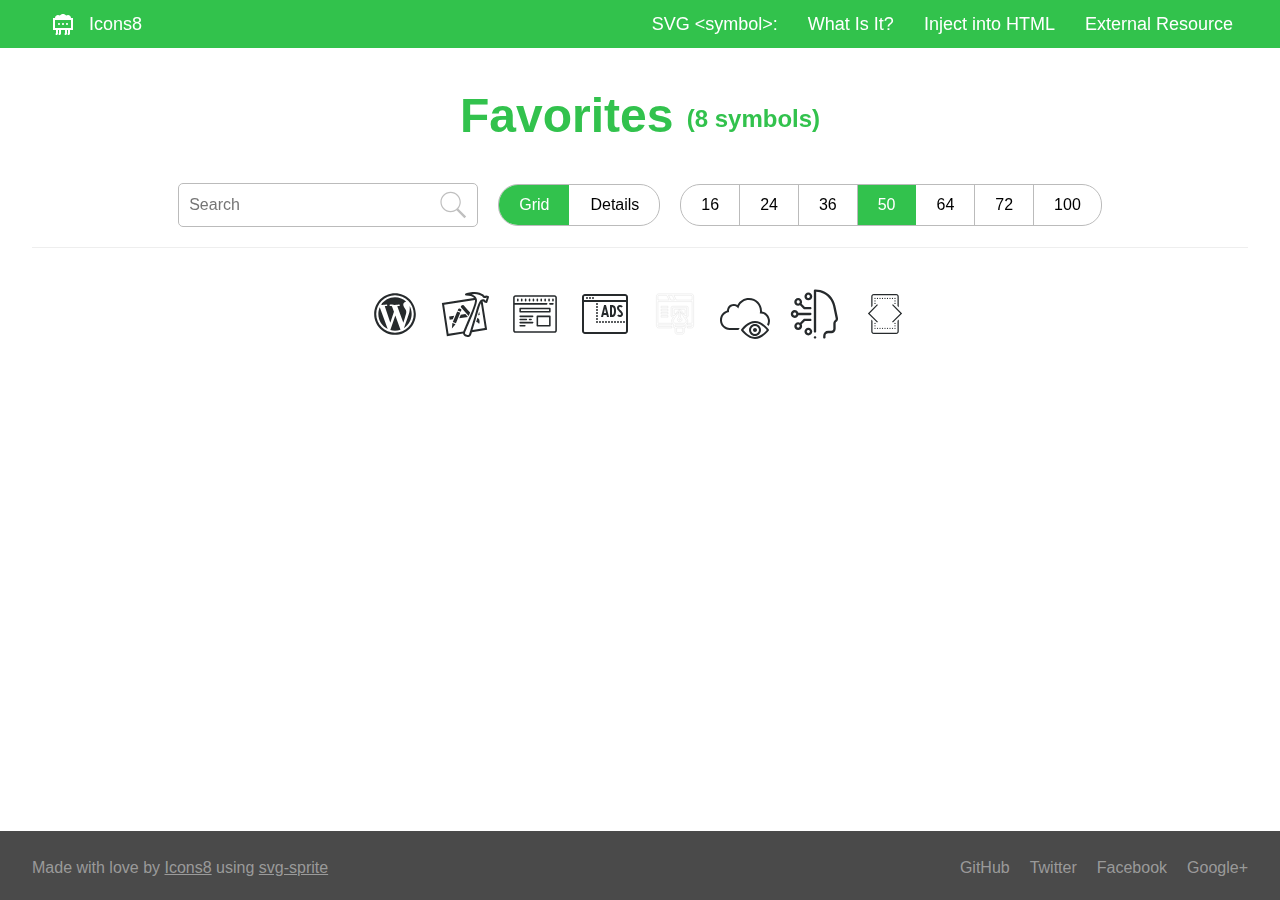
<file: assets/images/test/Favorites (1)/preview.html>
<!DOCTYPE html><html>
<head>
  <title>Favorites SVG set preview</title>
  <meta charset="utf-8" />
  <link rel="stylesheet" href="preview/preview.css"/>
  <script src="preview/zepto.min.js"></script>
  <script src="preview/preview.js"></script>
  <link rel="stylesheet" href="css/styles.css"/>
  <script type="text/javascript">
    window.Icons8 = {
      icons: [],
      sizes: [16, 24, 36, 50, 64, 72, 100],
      activeSize: 50,
    };
  </script>
</head>

<body>
<article class="c-page js-page">
    <header class="c-header">
        <div class="b-container">
            <div class="b-section">
                <a class="b-item b-logo" href="https://icons8.com" target="_blank">
                    <svg width="32px" height="32px" viewBox="0 0 32 32" version="1.1" xmlns="http://www.w3.org/2000/svg">
                        <path d="M24,10c0-1.657-1.343-3-3-3c-0.68,0-1.301,0.235-1.804,0.617C18.467,6.641,17.312,6,16,6  s-2.467,0.641-3.196,1.617C12.301,7.235,11.68,7,11,7c-1.657,0-3,1.343-3,3H6v12h3v3.134C8.701,25.307,8.5,25.63,8.5,26  c0,0.552,0.447,1,1,1c0.841,0,1.5-0.682,1.5-1.552V22h1v3.134c-0.299,0.173-0.5,0.496-0.5,0.866c0,0.552,0.447,1,1,1  c0.841,0,1.5-0.682,1.5-1.552V22h4v3.134c-0.299,0.173-0.5,0.496-0.5,0.866c0,0.552,0.447,1,1,1c0.841,0,1.5-0.682,1.5-1.552V22h1  v3.134c-0.299,0.173-0.5,0.496-0.5,0.866c0,0.552,0.447,1,1,1c0.841,0,1.5-0.682,1.5-1.552V22h3V10H24z M24,20H8v-8h16V20z M15,16  c0-0.552,0.448-1,1-1s1,0.448,1,1c0,0.552-0.448,1-1,1S15,16.552,15,16z M19,16c0-0.552,0.448-1,1-1s1,0.448,1,1  c0,0.552-0.448,1-1,1S19,16.552,19,16z M11,16c0-0.552,0.448-1,1-1s1,0.448,1,1c0,0.552-0.448,1-1,1S11,16.552,11,16z" fill="currentColor"></path>
                    </svg>
                    Icons8
                </a>
            </div>

            <nav class="b-section">
                <span class="b-item">SVG &lt;symbol&gt;:</span>
                <a class="b-item b-usage-button js-usage-example-link" data-example="what-is-it">What Is It?</a>
                <a class="b-item b-usage-button js-usage-example-link" data-example="injected">Inject into HTML</a>
                <a class="b-item b-usage-button js-usage-example-link" data-example="external">External Resource</a>
            </nav>
        </div>
    </header>
    <section class="b-content c-main">
      <div class="b-container">
        <header>
            <h1>
              Favorites
              <small>(8 symbols)</small>
            </h1>
        </header>
        <div class="b-panel">
          <div class="b-panel-item c-search">
            <input type="text" autocomplete="off" placeholder="Search" class="b-search-input js-search-input">
            <button class="b-search-btn"></button>
          </div>
          <div class="b-panel-item">
            <div class="b-panel-item c-tabs js-tabs js-section-tabs">
                <span class="b-tab m-active" data-value="grid">Grid</span>
                <span class="b-tab" data-value="details">Details</span>
            </div>
            <div class="b-panel-item c-tabs js-tabs js-size-tabs">
              <span class="b-tab " data-value="16">
                16
              </span>
              <span class="b-tab " data-value="24">
                24
              </span>
              <span class="b-tab " data-value="36">
                36
              </span>
              <span class="b-tab m-active" data-value="50">
                50
              </span>
              <span class="b-tab " data-value="64">
                64
              </span>
              <span class="b-tab " data-value="72">
                72
              </span>
              <span class="b-tab " data-value="100">
                100
              </span>
            </div>
          </div>
        </div>

        <div class="c-grid js-grid" data-size="50" data-mode="grid" data-source="injected">
          <div class="c-icon js-icon" data-name="icon-wordpress">
            <div class="b-sizes">
              <span class="b-size" data-size="16">
                <span>
                  <i class="icon-wordpress">
                    <svg>
                      <use xlink:href="#icon-wordpress"></use>
                    </svg>
                  </i>
                </span>
              </span>
              <span class="b-size" data-size="24">
                <span>
                  <i class="icon-wordpress">
                    <svg>
                      <use xlink:href="#icon-wordpress"></use>
                    </svg>
                  </i>
                </span>
              </span>
              <span class="b-size" data-size="36">
                <span>
                  <i class="icon-wordpress">
                    <svg>
                      <use xlink:href="#icon-wordpress"></use>
                    </svg>
                  </i>
                </span>
              </span>
              <span class="b-size" data-size="50">
                <span>
                  <i class="icon-wordpress">
                    <svg>
                      <use xlink:href="#icon-wordpress"></use>
                    </svg>
                  </i>
                </span>
              </span>
              <span class="b-size" data-size="64">
                <span>
                  <i class="icon-wordpress">
                    <svg>
                      <use xlink:href="#icon-wordpress"></use>
                    </svg>
                  </i>
                </span>
              </span>
              <span class="b-size" data-size="72">
                <span>
                  <i class="icon-wordpress">
                    <svg>
                      <use xlink:href="#icon-wordpress"></use>
                    </svg>
                  </i>
                </span>
              </span>
              <span class="b-size" data-size="100">
                <span>
                  <i class="icon-wordpress">
                    <svg>
                      <use xlink:href="#icon-wordpress"></use>
                    </svg>
                  </i>
                </span>
              </span>
            </div>
            <div class="b-usage">
              <pre><small class="b-tooltip js-usage-example-link" data-example="external">external <em>?</em><br/></small><code>&lt;i class=&quot;icon-wordpress&quot;&gt;&lt;svg&gt;
&lt;use xlink:href=&quot;.../path/to/Favorites.svg#icon-wordpress&quot;&gt;&lt;/use&gt;
&lt;/svg&gt;&lt;/i&gt;</code></pre>
              <pre><small class="b-tooltip js-usage-example-link" data-example="injected">injected <em>?</em><br/></small><code>&lt;i class=&quot;icon-wordpress&quot;&gt;&lt;svg&gt;
&lt;use xlink:href=&quot;#icon-wordpress&quot;&gt;&lt;/use&gt;
&lt;/svg&gt;&lt;/i&gt;</code></pre>
            </div>
          </div>
          <div class="c-icon js-icon" data-name="icon-xcode">
            <div class="b-sizes">
              <span class="b-size" data-size="16">
                <span>
                  <i class="icon-xcode">
                    <svg>
                      <use xlink:href="#icon-xcode"></use>
                    </svg>
                  </i>
                </span>
              </span>
              <span class="b-size" data-size="24">
                <span>
                  <i class="icon-xcode">
                    <svg>
                      <use xlink:href="#icon-xcode"></use>
                    </svg>
                  </i>
                </span>
              </span>
              <span class="b-size" data-size="36">
                <span>
                  <i class="icon-xcode">
                    <svg>
                      <use xlink:href="#icon-xcode"></use>
                    </svg>
                  </i>
                </span>
              </span>
              <span class="b-size" data-size="50">
                <span>
                  <i class="icon-xcode">
                    <svg>
                      <use xlink:href="#icon-xcode"></use>
                    </svg>
                  </i>
                </span>
              </span>
              <span class="b-size" data-size="64">
                <span>
                  <i class="icon-xcode">
                    <svg>
                      <use xlink:href="#icon-xcode"></use>
                    </svg>
                  </i>
                </span>
              </span>
              <span class="b-size" data-size="72">
                <span>
                  <i class="icon-xcode">
                    <svg>
                      <use xlink:href="#icon-xcode"></use>
                    </svg>
                  </i>
                </span>
              </span>
              <span class="b-size" data-size="100">
                <span>
                  <i class="icon-xcode">
                    <svg>
                      <use xlink:href="#icon-xcode"></use>
                    </svg>
                  </i>
                </span>
              </span>
            </div>
            <div class="b-usage">
              <pre><small class="b-tooltip js-usage-example-link" data-example="external">external <em>?</em><br/></small><code>&lt;i class=&quot;icon-xcode&quot;&gt;&lt;svg&gt;
&lt;use xlink:href=&quot;.../path/to/Favorites.svg#icon-xcode&quot;&gt;&lt;/use&gt;
&lt;/svg&gt;&lt;/i&gt;</code></pre>
              <pre><small class="b-tooltip js-usage-example-link" data-example="injected">injected <em>?</em><br/></small><code>&lt;i class=&quot;icon-xcode&quot;&gt;&lt;svg&gt;
&lt;use xlink:href=&quot;#icon-xcode&quot;&gt;&lt;/use&gt;
&lt;/svg&gt;&lt;/i&gt;</code></pre>
            </div>
          </div>
          <div class="c-icon js-icon" data-name="icon-web-design">
            <div class="b-sizes">
              <span class="b-size" data-size="16">
                <span>
                  <i class="icon-web-design">
                    <svg>
                      <use xlink:href="#icon-web-design"></use>
                    </svg>
                  </i>
                </span>
              </span>
              <span class="b-size" data-size="24">
                <span>
                  <i class="icon-web-design">
                    <svg>
                      <use xlink:href="#icon-web-design"></use>
                    </svg>
                  </i>
                </span>
              </span>
              <span class="b-size" data-size="36">
                <span>
                  <i class="icon-web-design">
                    <svg>
                      <use xlink:href="#icon-web-design"></use>
                    </svg>
                  </i>
                </span>
              </span>
              <span class="b-size" data-size="50">
                <span>
                  <i class="icon-web-design">
                    <svg>
                      <use xlink:href="#icon-web-design"></use>
                    </svg>
                  </i>
                </span>
              </span>
              <span class="b-size" data-size="64">
                <span>
                  <i class="icon-web-design">
                    <svg>
                      <use xlink:href="#icon-web-design"></use>
                    </svg>
                  </i>
                </span>
              </span>
              <span class="b-size" data-size="72">
                <span>
                  <i class="icon-web-design">
                    <svg>
                      <use xlink:href="#icon-web-design"></use>
                    </svg>
                  </i>
                </span>
              </span>
              <span class="b-size" data-size="100">
                <span>
                  <i class="icon-web-design">
                    <svg>
                      <use xlink:href="#icon-web-design"></use>
                    </svg>
                  </i>
                </span>
              </span>
            </div>
            <div class="b-usage">
              <pre><small class="b-tooltip js-usage-example-link" data-example="external">external <em>?</em><br/></small><code>&lt;i class=&quot;icon-web-design&quot;&gt;&lt;svg&gt;
&lt;use xlink:href=&quot;.../path/to/Favorites.svg#icon-web-design&quot;&gt;&lt;/use&gt;
&lt;/svg&gt;&lt;/i&gt;</code></pre>
              <pre><small class="b-tooltip js-usage-example-link" data-example="injected">injected <em>?</em><br/></small><code>&lt;i class=&quot;icon-web-design&quot;&gt;&lt;svg&gt;
&lt;use xlink:href=&quot;#icon-web-design&quot;&gt;&lt;/use&gt;
&lt;/svg&gt;&lt;/i&gt;</code></pre>
            </div>
          </div>
          <div class="c-icon js-icon" data-name="icon-web-advertising">
            <div class="b-sizes">
              <span class="b-size" data-size="16">
                <span>
                  <i class="icon-web-advertising">
                    <svg>
                      <use xlink:href="#icon-web-advertising"></use>
                    </svg>
                  </i>
                </span>
              </span>
              <span class="b-size" data-size="24">
                <span>
                  <i class="icon-web-advertising">
                    <svg>
                      <use xlink:href="#icon-web-advertising"></use>
                    </svg>
                  </i>
                </span>
              </span>
              <span class="b-size" data-size="36">
                <span>
                  <i class="icon-web-advertising">
                    <svg>
                      <use xlink:href="#icon-web-advertising"></use>
                    </svg>
                  </i>
                </span>
              </span>
              <span class="b-size" data-size="50">
                <span>
                  <i class="icon-web-advertising">
                    <svg>
                      <use xlink:href="#icon-web-advertising"></use>
                    </svg>
                  </i>
                </span>
              </span>
              <span class="b-size" data-size="64">
                <span>
                  <i class="icon-web-advertising">
                    <svg>
                      <use xlink:href="#icon-web-advertising"></use>
                    </svg>
                  </i>
                </span>
              </span>
              <span class="b-size" data-size="72">
                <span>
                  <i class="icon-web-advertising">
                    <svg>
                      <use xlink:href="#icon-web-advertising"></use>
                    </svg>
                  </i>
                </span>
              </span>
              <span class="b-size" data-size="100">
                <span>
                  <i class="icon-web-advertising">
                    <svg>
                      <use xlink:href="#icon-web-advertising"></use>
                    </svg>
                  </i>
                </span>
              </span>
            </div>
            <div class="b-usage">
              <pre><small class="b-tooltip js-usage-example-link" data-example="external">external <em>?</em><br/></small><code>&lt;i class=&quot;icon-web-advertising&quot;&gt;&lt;svg&gt;
&lt;use xlink:href=&quot;.../path/to/Favorites.svg#icon-web-advertising&quot;&gt;&lt;/use&gt;
&lt;/svg&gt;&lt;/i&gt;</code></pre>
              <pre><small class="b-tooltip js-usage-example-link" data-example="injected">injected <em>?</em><br/></small><code>&lt;i class=&quot;icon-web-advertising&quot;&gt;&lt;svg&gt;
&lt;use xlink:href=&quot;#icon-web-advertising&quot;&gt;&lt;/use&gt;
&lt;/svg&gt;&lt;/i&gt;</code></pre>
            </div>
          </div>
          <div class="c-icon js-icon" data-name="icon-web-design-2">
            <div class="b-sizes">
              <span class="b-size" data-size="16">
                <span>
                  <i class="icon-web-design-2">
                    <svg>
                      <use xlink:href="#icon-web-design-2"></use>
                    </svg>
                  </i>
                </span>
              </span>
              <span class="b-size" data-size="24">
                <span>
                  <i class="icon-web-design-2">
                    <svg>
                      <use xlink:href="#icon-web-design-2"></use>
                    </svg>
                  </i>
                </span>
              </span>
              <span class="b-size" data-size="36">
                <span>
                  <i class="icon-web-design-2">
                    <svg>
                      <use xlink:href="#icon-web-design-2"></use>
                    </svg>
                  </i>
                </span>
              </span>
              <span class="b-size" data-size="50">
                <span>
                  <i class="icon-web-design-2">
                    <svg>
                      <use xlink:href="#icon-web-design-2"></use>
                    </svg>
                  </i>
                </span>
              </span>
              <span class="b-size" data-size="64">
                <span>
                  <i class="icon-web-design-2">
                    <svg>
                      <use xlink:href="#icon-web-design-2"></use>
                    </svg>
                  </i>
                </span>
              </span>
              <span class="b-size" data-size="72">
                <span>
                  <i class="icon-web-design-2">
                    <svg>
                      <use xlink:href="#icon-web-design-2"></use>
                    </svg>
                  </i>
                </span>
              </span>
              <span class="b-size" data-size="100">
                <span>
                  <i class="icon-web-design-2">
                    <svg>
                      <use xlink:href="#icon-web-design-2"></use>
                    </svg>
                  </i>
                </span>
              </span>
            </div>
            <div class="b-usage">
              <pre><small class="b-tooltip js-usage-example-link" data-example="external">external <em>?</em><br/></small><code>&lt;i class=&quot;icon-web-design-2&quot;&gt;&lt;svg&gt;
&lt;use xlink:href=&quot;.../path/to/Favorites.svg#icon-web-design-2&quot;&gt;&lt;/use&gt;
&lt;/svg&gt;&lt;/i&gt;</code></pre>
              <pre><small class="b-tooltip js-usage-example-link" data-example="injected">injected <em>?</em><br/></small><code>&lt;i class=&quot;icon-web-design-2&quot;&gt;&lt;svg&gt;
&lt;use xlink:href=&quot;#icon-web-design-2&quot;&gt;&lt;/use&gt;
&lt;/svg&gt;&lt;/i&gt;</code></pre>
            </div>
          </div>
          <div class="c-icon js-icon" data-name="icon-cloud-privacy">
            <div class="b-sizes">
              <span class="b-size" data-size="16">
                <span>
                  <i class="icon-cloud-privacy">
                    <svg>
                      <use xlink:href="#icon-cloud-privacy"></use>
                    </svg>
                  </i>
                </span>
              </span>
              <span class="b-size" data-size="24">
                <span>
                  <i class="icon-cloud-privacy">
                    <svg>
                      <use xlink:href="#icon-cloud-privacy"></use>
                    </svg>
                  </i>
                </span>
              </span>
              <span class="b-size" data-size="36">
                <span>
                  <i class="icon-cloud-privacy">
                    <svg>
                      <use xlink:href="#icon-cloud-privacy"></use>
                    </svg>
                  </i>
                </span>
              </span>
              <span class="b-size" data-size="50">
                <span>
                  <i class="icon-cloud-privacy">
                    <svg>
                      <use xlink:href="#icon-cloud-privacy"></use>
                    </svg>
                  </i>
                </span>
              </span>
              <span class="b-size" data-size="64">
                <span>
                  <i class="icon-cloud-privacy">
                    <svg>
                      <use xlink:href="#icon-cloud-privacy"></use>
                    </svg>
                  </i>
                </span>
              </span>
              <span class="b-size" data-size="72">
                <span>
                  <i class="icon-cloud-privacy">
                    <svg>
                      <use xlink:href="#icon-cloud-privacy"></use>
                    </svg>
                  </i>
                </span>
              </span>
              <span class="b-size" data-size="100">
                <span>
                  <i class="icon-cloud-privacy">
                    <svg>
                      <use xlink:href="#icon-cloud-privacy"></use>
                    </svg>
                  </i>
                </span>
              </span>
            </div>
            <div class="b-usage">
              <pre><small class="b-tooltip js-usage-example-link" data-example="external">external <em>?</em><br/></small><code>&lt;i class=&quot;icon-cloud-privacy&quot;&gt;&lt;svg&gt;
&lt;use xlink:href=&quot;.../path/to/Favorites.svg#icon-cloud-privacy&quot;&gt;&lt;/use&gt;
&lt;/svg&gt;&lt;/i&gt;</code></pre>
              <pre><small class="b-tooltip js-usage-example-link" data-example="injected">injected <em>?</em><br/></small><code>&lt;i class=&quot;icon-cloud-privacy&quot;&gt;&lt;svg&gt;
&lt;use xlink:href=&quot;#icon-cloud-privacy&quot;&gt;&lt;/use&gt;
&lt;/svg&gt;&lt;/i&gt;</code></pre>
            </div>
          </div>
          <div class="c-icon js-icon" data-name="icon-artificial-intelligence">
            <div class="b-sizes">
              <span class="b-size" data-size="16">
                <span>
                  <i class="icon-artificial-intelligence">
                    <svg>
                      <use xlink:href="#icon-artificial-intelligence"></use>
                    </svg>
                  </i>
                </span>
              </span>
              <span class="b-size" data-size="24">
                <span>
                  <i class="icon-artificial-intelligence">
                    <svg>
                      <use xlink:href="#icon-artificial-intelligence"></use>
                    </svg>
                  </i>
                </span>
              </span>
              <span class="b-size" data-size="36">
                <span>
                  <i class="icon-artificial-intelligence">
                    <svg>
                      <use xlink:href="#icon-artificial-intelligence"></use>
                    </svg>
                  </i>
                </span>
              </span>
              <span class="b-size" data-size="50">
                <span>
                  <i class="icon-artificial-intelligence">
                    <svg>
                      <use xlink:href="#icon-artificial-intelligence"></use>
                    </svg>
                  </i>
                </span>
              </span>
              <span class="b-size" data-size="64">
                <span>
                  <i class="icon-artificial-intelligence">
                    <svg>
                      <use xlink:href="#icon-artificial-intelligence"></use>
                    </svg>
                  </i>
                </span>
              </span>
              <span class="b-size" data-size="72">
                <span>
                  <i class="icon-artificial-intelligence">
                    <svg>
                      <use xlink:href="#icon-artificial-intelligence"></use>
                    </svg>
                  </i>
                </span>
              </span>
              <span class="b-size" data-size="100">
                <span>
                  <i class="icon-artificial-intelligence">
                    <svg>
                      <use xlink:href="#icon-artificial-intelligence"></use>
                    </svg>
                  </i>
                </span>
              </span>
            </div>
            <div class="b-usage">
              <pre><small class="b-tooltip js-usage-example-link" data-example="external">external <em>?</em><br/></small><code>&lt;i class=&quot;icon-artificial-intelligence&quot;&gt;&lt;svg&gt;
&lt;use xlink:href=&quot;.../path/to/Favorites.svg#icon-artificial-intelligence&quot;&gt;&lt;/use&gt;
&lt;/svg&gt;&lt;/i&gt;</code></pre>
              <pre><small class="b-tooltip js-usage-example-link" data-example="injected">injected <em>?</em><br/></small><code>&lt;i class=&quot;icon-artificial-intelligence&quot;&gt;&lt;svg&gt;
&lt;use xlink:href=&quot;#icon-artificial-intelligence&quot;&gt;&lt;/use&gt;
&lt;/svg&gt;&lt;/i&gt;</code></pre>
            </div>
          </div>
          <div class="c-icon js-icon" data-name="icon-ios-development">
            <div class="b-sizes">
              <span class="b-size" data-size="16">
                <span>
                  <i class="icon-ios-development">
                    <svg>
                      <use xlink:href="#icon-ios-development"></use>
                    </svg>
                  </i>
                </span>
              </span>
              <span class="b-size" data-size="24">
                <span>
                  <i class="icon-ios-development">
                    <svg>
                      <use xlink:href="#icon-ios-development"></use>
                    </svg>
                  </i>
                </span>
              </span>
              <span class="b-size" data-size="36">
                <span>
                  <i class="icon-ios-development">
                    <svg>
                      <use xlink:href="#icon-ios-development"></use>
                    </svg>
                  </i>
                </span>
              </span>
              <span class="b-size" data-size="50">
                <span>
                  <i class="icon-ios-development">
                    <svg>
                      <use xlink:href="#icon-ios-development"></use>
                    </svg>
                  </i>
                </span>
              </span>
              <span class="b-size" data-size="64">
                <span>
                  <i class="icon-ios-development">
                    <svg>
                      <use xlink:href="#icon-ios-development"></use>
                    </svg>
                  </i>
                </span>
              </span>
              <span class="b-size" data-size="72">
                <span>
                  <i class="icon-ios-development">
                    <svg>
                      <use xlink:href="#icon-ios-development"></use>
                    </svg>
                  </i>
                </span>
              </span>
              <span class="b-size" data-size="100">
                <span>
                  <i class="icon-ios-development">
                    <svg>
                      <use xlink:href="#icon-ios-development"></use>
                    </svg>
                  </i>
                </span>
              </span>
            </div>
            <div class="b-usage">
              <pre><small class="b-tooltip js-usage-example-link" data-example="external">external <em>?</em><br/></small><code>&lt;i class=&quot;icon-ios-development&quot;&gt;&lt;svg&gt;
&lt;use xlink:href=&quot;.../path/to/Favorites.svg#icon-ios-development&quot;&gt;&lt;/use&gt;
&lt;/svg&gt;&lt;/i&gt;</code></pre>
              <pre><small class="b-tooltip js-usage-example-link" data-example="injected">injected <em>?</em><br/></small><code>&lt;i class=&quot;icon-ios-development&quot;&gt;&lt;svg&gt;
&lt;use xlink:href=&quot;#icon-ios-development&quot;&gt;&lt;/use&gt;
&lt;/svg&gt;&lt;/i&gt;</code></pre>
            </div>
          </div>
        </div>
      </div>
    </section>
    <footer class="c-footer">
        <div class="b-container">
            <div>
                Made with love by <a href="https://icons8.com">Icons8</a> using <a href="https://github.com/jkphl/svg-sprite">svg-sprite</a>
            </div>
            <div class="b-social">
                <a href="https://github.com/icons8/">GitHub</a>
                <a href="https://twitter.com/icons_8">Twitter</a>
                <a href="https://www.facebook.com/Icons8?ref=hl">Facebook</a>
                <a href="https://plus.google.com/+Icons8">Google+</a>
            </div>
        </div>
    </footer>
    <div class="c-popup-wrapper js-popup-wrapper">
        <div class="b-dimmer js-dimmer"></div>
        <div class="b-popup">
            <a class="b-close js-popup-close">
                <svg xmlns="http://www.w3.org/2000/svg" xmlns:xlink="http://www.w3.org/1999/xlink" version="1.0" x="0px" y="0px" viewBox="0 0 32 32"><path d="M 7.21875 5.78125 L 5.78125 7.21875 L 14.5625 16 L 5.78125 24.78125 L 7.21875 26.21875 L 16 17.4375 L 24.78125 26.21875 L 26.21875 24.78125 L 17.4375 16 L 26.21875 7.21875 L 24.78125 5.78125 L 16 14.5625 L 7.21875 5.78125 z"></path></svg>
            </a>
            <div class="js-popup"></div>
        </div>
    </div>

    <div class="hidden js-usage-example" data-example="what-is-it">
        <h2>What Is It?</h2>

        <p>In short, SVG &lt;symbol&gt; is a icon font on steroids. Aside from all typical icon font features, it allows:</p>

        <ul>
            <li>To keep color (usual icon fonts are black & white)</li>
            <li>Additional text info (you can use &lt;title&gt; and &lt;desc&gt; tags to describe what icon does (useful for people with screen-readers)</li>
            <li>Animation</li>
            <li>Gradients</li>
            <li>Alpha Channels and Clipping Masks</li>
        </ul>
        <p>Such power comes with only two limitations:</p>
        <ul>
            <li>Not all browsers support SVG<br/>
                Solution: it's easily solved with handy JavaScript 'polyfill', such as <a href="https://github.com/Keyamoon/svgxuse">svgxuse</a>.
                <br/>
                Example:
                <pre><code>&lt;script type=&quot;text/javascript&quot; src=&quot;.../path/to/svgxuse.min.js&quot;&gt;&lt;/script&gt;</code></pre>
            </li>
            <li>Browser Security<br/>
                When you use SVG &lt;symbol&gt; as <a class="js-usage-example-link" data-example="external">external HTTP resource</a> you may face some browser security issues.<br/>
                Solution: put <a class="js-usage-example-link" data-example="injected">SVG &lt;symbol&gt; source right into HTML page</a>.
            </li>
        </ul>
    </div>

    <div class="hidden js-usage-example" data-example="injected">
        <h2>Inject SVG &lt;symbol&gt; source code into HTML page</h2>

        <p>Usage</p>
        <p>1. Add styles to your HTML page</p>
        <pre><code>&lt;style type="text/css" href="css/styles.css"&gt;&lt;/style&gt;</code></pre>

        <p>2. Insert this code in any place of your HTML page</p>
        <textarea class="xml">&lt;svg xmlns&#x3D;&quot;http://www.w3.org/2000/svg&quot;&gt;
  &lt;defs&gt;
    &lt;symbol viewBox&#x3D;&quot;0 0 172 172&quot; id&#x3D;&quot;icon-artificial-intelligence&quot;&gt;
      &lt;g style&#x3D;&quot;mix-blend-mode:normal&quot; fill&#x3D;&quot;none&quot; stroke-miterlimit&#x3D;&quot;10&quot; font-family&#x3D;&quot;none&quot; font-size&#x3D;&quot;none&quot; font-weight&#x3D;&quot;none&quot; text-anchor&#x3D;&quot;none&quot;&gt;
        &lt;path d&#x3D;&quot;M0 172V0h172v172z&quot;/&gt;
        &lt;path fill&#x3D;&quot;#fff&quot; d&#x3D;&quot;M86.134 5.375H87.21c29.294 0 54.288 18.678 63.56 44.881 2.419 6.988 10.347 49.853 10.347 49.853.94 2.822.134 5.913-1.882 8.063l-3.762 3.762c-1.478 1.479-2.285 3.494-2.285 5.644v19.485c0 5.912-4.837 10.75-10.75 10.75h-10.75c-7.39 0-13.437 6.046-13.437 13.437v9.406H86l.134-165.281c-.134 0-.134 0 0 0z&quot;/&gt;
        &lt;path fill&#x3D;&quot;#262a2c&quot; d&#x3D;&quot;M118.116 170.656c-2.285 0-4.032-1.747-4.032-4.031v-5.375a17.434 17.434 0 0 1 17.47-17.469h10.75c3.762 0 6.718-2.956 6.718-6.719v-19.484c0-3.225 1.21-6.181 3.36-8.466l3.762-3.762c1.075-1.075 1.344-2.553.94-4.031 0-.135-.134-.269-.134-.403l-8.6-41.254c-3.897-18.946-15.722-34.668-32.25-43.268-8.062-4.166-16.931-6.45-26.069-6.988V146.47c0 2.284-1.747 4.031-4.031 4.031s-4.031-1.747-4.031-4.031V5.375c0-1.21.537-2.284 1.478-3.09.806-.673 1.747-.941 2.822-.941 11.69-.135 23.381 2.553 33.594 7.928 18.678 9.675 31.98 27.412 36.415 48.778l8.6 41.119c1.21 4.165.135 8.734-2.956 11.825l-3.763 3.762c-.671.807-1.075 1.747-1.075 2.822v19.485a14.739 14.739 0 0 1-14.78 14.78h-10.75a9.348 9.348 0 0 0-9.407 9.407v5.375c0 2.284-1.881 4.031-4.031 4.031zM86 5.375zm0 165.281c-.269 0-.537 0-.806-.134-.269 0-.538-.134-.807-.269-.268-.134-.403-.269-.671-.403-.27-.134-.404-.269-.672-.538-.806-.806-1.21-1.746-1.21-2.821 0-.27 0-.538.135-.807 0-.268.134-.537.269-.806.134-.269.268-.403.403-.672a1.05 1.05 0 0 1 .537-.537c.269-.135.403-.403.672-.538.269-.134.403-.269.672-.403s.537-.134.806-.269a3.276 3.276 0 0 1 1.613 0c.268 0 .537.135.806.27.269.133.537.268.672.402.269.135.403.269.672.538l.537.537c.135.269.269.403.403.672.135.269.135.538.269.806 0 .27.134.538.134.807 0 1.075-.403 2.15-1.209 2.821-.134.135-.403.404-.672.538s-.403.269-.672.403c-.268.134-.537.134-.806.269-.537.134-.806.134-1.075.134z&quot;/&gt;
        &lt;path fill&#x3D;&quot;#fff&quot; d&#x3D;&quot;M63.156 16.125a9.406 9.406 0 1 0 0 18.812 9.406 9.406 0 0 0 0-18.812zm0 120.938a9.406 9.406 0 1 0 0 18.812 9.406 9.406 0 0 0 0-18.813zm-47.031-60.47a9.406 9.406 0 1 0 0 18.813 9.406 9.406 0 0 0 0-18.812zm12.094-41.656a9.406 9.406 0 1 0 0 18.813 9.406 9.406 0 0 0 0-18.813zm0 83.313a9.406 9.406 0 1 0 0 18.812 9.406 9.406 0 0 0 0-18.812z&quot;/&gt;
        &lt;path fill&#x3D;&quot;#262a2c&quot; d&#x3D;&quot;M63.156 38.969c-7.39 0-13.437-6.047-13.437-13.438 0-7.39 6.047-13.437 13.437-13.437S76.594 18.14 76.594 25.53 70.547 38.97 63.156 38.97zm0-18.813c-2.956 0-5.375 2.419-5.375 5.375 0 2.957 2.419 5.375 5.375 5.375 2.957 0 5.375-2.418 5.375-5.375 0-2.956-2.419-5.375-5.375-5.375zm6.719 81.969H49.719c-1.075 0-2.15.403-2.822 1.21L34.4 115.83a13.96 13.96 0 0 0-6.181-1.478c-7.39 0-13.438 6.047-13.438 13.438 0 7.39 6.047 13.437 13.438 13.437 7.39 0 13.437-6.047 13.437-13.437 0-2.285-.537-4.3-1.478-6.182l11.288-11.287h18.409c2.284 0 4.031-1.747 4.031-4.031 0-2.285-1.747-4.166-4.031-4.166zm-41.656 30.906c-2.957 0-5.375-2.419-5.375-5.375s2.418-5.375 5.375-5.375c2.956 0 5.375 2.419 5.375 5.375s-2.419 5.375-5.375 5.375zM69.875 81.97H28.891c-1.747-5.51-6.853-9.406-12.766-9.406-7.39 0-13.437 6.046-13.437 13.437 0 7.39 6.046 13.438 13.437 13.438 6.047 0 11.153-3.897 12.766-9.407h40.984c2.284 0 4.031-1.747 4.031-4.031s-1.747-4.031-4.031-4.031zm-53.75 9.406c-2.956 0-5.375-2.419-5.375-5.375s2.419-5.375 5.375-5.375S21.5 83.044 21.5 86s-2.419 5.375-5.375 5.375zm12.094-33.594c2.284 0 4.3-.537 6.181-1.478L46.897 68.8c.806.806 1.747 1.21 2.822 1.21h20.156c2.284 0 4.031-1.748 4.031-4.032s-1.747-4.031-4.031-4.031H51.331L40.044 50.659a13.96 13.96 0 0 0 1.478-6.18c0-7.391-6.047-13.438-13.438-13.438-7.39 0-13.437 6.046-13.437 13.437 0 7.39 6.181 13.303 13.572 13.303zm0-18.812c2.956 0 5.375 2.418 5.375 5.375 0 2.956-2.419 5.375-5.375 5.375-2.957 0-5.375-2.419-5.375-5.375 0-2.957 2.418-5.375 5.375-5.375zM63.156 159.906c-7.39 0-13.437-6.047-13.437-13.437s6.047-13.438 13.437-13.438 13.438 6.047 13.438 13.438c0 7.39-6.047 13.437-13.438 13.437zm0-18.812c-2.956 0-5.375 2.419-5.375 5.375s2.419 5.375 5.375 5.375c2.957 0 5.375-2.419 5.375-5.375s-2.419-5.375-5.375-5.375z&quot;/&gt;
      &lt;/g&gt;
    &lt;/symbol&gt;
    &lt;symbol viewBox&#x3D;&quot;0 0 172 172&quot; id&#x3D;&quot;icon-cloud-privacy&quot;&gt;
      &lt;g style&#x3D;&quot;mix-blend-mode:normal&quot; fill&#x3D;&quot;none&quot; stroke-miterlimit&#x3D;&quot;10&quot; font-family&#x3D;&quot;none&quot; font-size&#x3D;&quot;none&quot; font-weight&#x3D;&quot;none&quot; text-anchor&#x3D;&quot;none&quot;&gt;
        &lt;path d&#x3D;&quot;M0 172V0h172v172z&quot;/&gt;
        &lt;path fill&#x3D;&quot;#262a2c&quot; d&#x3D;&quot;M99.733 30.96c-17.427 0-32.208 9.197-39.58 24.295-3.784-2.377-8.338-3.655-13.23-3.655-12.51 0-22.07 9.514-22.836 22.4C8.74 79.191 0 91.37 0 107.775c0 18.343 14.922 33.265 33.265 33.265h30.019l3.924-5.886c.02-.03.309-.426.739-.994H33.265c-14.548 0-26.385-11.837-26.385-26.385 0-19.109 13.507-25.69 21.56-27.916l2.614-.719-.141-3.46c0-9.807 6.884-17.2 16.01-17.2 4.844 0 9.175 1.663 12.189 4.683l3.796 3.803 1.867-5.04C70.273 47.07 83.668 37.84 99.733 37.84c21.232 0 37.867 16.622 37.867 37.84 0 1.428-.102 2.937-.33 4.75l-.281 3.857h3.89c12.683 0 24.234 12.458 24.234 26.136 0 4.3-1.162 8.323-3.171 11.805a102.351 102.351 0 0 1 5.005 4.998A30.414 30.414 0 0 0 172 110.423c0-16.268-12.438-30.687-27.574-32.754.035-.681.054-1.342.054-1.989 0-25.078-19.656-44.72-44.747-44.72zm20.667 79.12c-26.144 0-46.787 27.865-47.475 28.897l-1.37 2.063 1.37 2.063C73.613 144.135 94.256 172 120.4 172c26.144 0 46.787-27.865 47.475-28.897l1.37-2.063-1.37-2.063c-.688-1.032-21.331-28.897-47.475-28.897zm0 6.88c18.92 0 35.43 17.888 40.245 24.08-4.816 6.192-21.325 24.08-40.245 24.08-18.92 0-35.085-17.888-40.245-24.08 4.816-6.192 21.325-24.08 40.245-24.08zm0 3.44c-11.352 0-20.64 9.288-20.64 20.64s9.288 20.64 20.64 20.64 20.64-9.288 20.64-20.64-9.288-20.64-20.64-20.64zm0 6.88c7.568 0 13.76 6.192 13.76 13.76s-6.192 13.76-13.76 13.76-13.76-6.192-13.76-13.76 6.192-13.76 13.76-13.76zm0 6.88c-3.784 0-6.88 3.096-6.88 6.88s3.096 6.88 6.88 6.88 6.88-3.096 6.88-6.88-3.096-6.88-6.88-6.88z&quot;/&gt;
      &lt;/g&gt;
    &lt;/symbol&gt;
    &lt;symbol viewBox&#x3D;&quot;0 0 172 172&quot; id&#x3D;&quot;icon-ios-development&quot;&gt;
      &lt;g style&#x3D;&quot;mix-blend-mode:normal&quot; fill&#x3D;&quot;none&quot; stroke-miterlimit&#x3D;&quot;10&quot; font-family&#x3D;&quot;none&quot; font-size&#x3D;&quot;none&quot; font-weight&#x3D;&quot;none&quot; text-anchor&#x3D;&quot;none&quot;&gt;
        &lt;path d&#x3D;&quot;M0 172V0h172v172z&quot;/&gt;
        &lt;path fill&#x3D;&quot;#262a2c&quot; d&#x3D;&quot;M47.3 17.2c-4.724 0-8.6 3.876-8.6 8.6v37.29l4.3-4.3V25.8c0-2.4 1.9-4.3 4.3-4.3h77.4c2.4 0 4.3 1.9 4.3 4.3v32.99l4.3 4.3V25.8c0-4.724-3.876-8.6-8.6-8.6zm4.3 12.9a2.15 2.15 0 1 0 0 4.3 2.15 2.15 0 0 0 0-4.3zm8.6 0a2.15 2.15 0 1 0 0 4.3 2.15 2.15 0 0 0 0-4.3zm8.6 0a2.15 2.15 0 1 0 0 4.3 2.15 2.15 0 0 0 0-4.3zm8.6 0a2.15 2.15 0 1 0 0 4.3 2.15 2.15 0 0 0 0-4.3zm8.6 0a2.15 2.15 0 1 0 0 4.3 2.15 2.15 0 0 0 0-4.3zm8.6 0a2.15 2.15 0 1 0 0 4.3 2.15 2.15 0 0 0 0-4.3zm8.6 0a2.15 2.15 0 1 0 0 4.3 2.15 2.15 0 0 0 0-4.3zm8.6 0a2.15 2.15 0 1 0 0 4.3 2.15 2.15 0 0 0 0-4.3zm8.6 0a2.15 2.15 0 1 0 0 4.3 2.15 2.15 0 0 0 0-4.3zm-68.8 8.6a2.15 2.15 0 1 0 0 4.3 2.15 2.15 0 0 0 0-4.3zm68.8 0a2.15 2.15 0 1 0 0 4.3 2.15 2.15 0 0 0 0-4.3zm-68.8 8.6a2.15 2.15 0 1 0 0 4.3 2.15 2.15 0 0 0 0-4.3zm68.8 0a2.15 2.15 0 1 0 0 4.3 2.15 2.15 0 0 0 0-4.3zm-61.72 4.93L27.06 83.85l31.62 31.62 3.04-3.04-28.58-28.58 28.58-28.58zm54.64 0l-3.04 3.04 28.58 28.58-28.58 28.58 3.04 3.04 31.62-31.62zM38.7 104.61v41.59c0 4.724 3.876 8.6 8.6 8.6h77.4c4.724 0 8.6-3.876 8.6-8.6V104.61l-4.3 4.3v37.29c0 2.4-1.9 4.3-4.3 4.3H47.3c-2.4 0-4.3-1.9-4.3-4.3v-37.29zm12.9 11.49a2.15 2.15 0 1 0 0 4.3 2.15 2.15 0 0 0 0-4.3zm68.8 0a2.15 2.15 0 1 0 0 4.3 2.15 2.15 0 0 0 0-4.3zm-68.8 8.6a2.15 2.15 0 1 0 0 4.3 2.15 2.15 0 0 0 0-4.3zm68.8 0a2.15 2.15 0 1 0 0 4.3 2.15 2.15 0 0 0 0-4.3zm-68.8 8.6a2.15 2.15 0 1 0 0 4.3 2.15 2.15 0 0 0 0-4.3zm8.6 0a2.15 2.15 0 1 0 0 4.3 2.15 2.15 0 0 0 0-4.3zm8.6 0a2.15 2.15 0 1 0 0 4.3 2.15 2.15 0 0 0 0-4.3zm8.6 0a2.15 2.15 0 1 0 0 4.3 2.15 2.15 0 0 0 0-4.3zm8.6 0a2.15 2.15 0 1 0 0 4.3 2.15 2.15 0 0 0 0-4.3zm8.6 0a2.15 2.15 0 1 0 0 4.3 2.15 2.15 0 0 0 0-4.3zm8.6 0a2.15 2.15 0 1 0 0 4.3 2.15 2.15 0 0 0 0-4.3zm8.6 0a2.15 2.15 0 1 0 0 4.3 2.15 2.15 0 0 0 0-4.3zm8.6 0a2.15 2.15 0 1 0 0 4.3 2.15 2.15 0 0 0 0-4.3z&quot;/&gt;
      &lt;/g&gt;
    &lt;/symbol&gt;
    &lt;symbol viewBox&#x3D;&quot;0 0 172 172&quot; id&#x3D;&quot;icon-web-advertising&quot;&gt;
      &lt;g style&#x3D;&quot;mix-blend-mode:normal&quot; fill&#x3D;&quot;none&quot; stroke-miterlimit&#x3D;&quot;10&quot; font-family&#x3D;&quot;none&quot; font-size&#x3D;&quot;none&quot; font-weight&#x3D;&quot;none&quot; text-anchor&#x3D;&quot;none&quot;&gt;
        &lt;path d&#x3D;&quot;M0 172V0h172v172z&quot;/&gt;
        &lt;path fill&#x3D;&quot;#262a2c&quot; d&#x3D;&quot;M17.146 17.2c-5.63 0-10.266 4.636-10.266 10.266v117.068c0 5.63 4.636 10.266 10.266 10.266h137.708c5.63 0 10.266-4.636 10.266-10.266V27.466c0-5.63-4.636-10.266-10.266-10.266zm0 6.88h137.708c1.91 0 3.386 1.476 3.386 3.386V37.84H13.76V27.466c0-1.91 1.476-3.386 3.386-3.386zm6.934 3.44a3.44 3.44 0 1 0 0 6.88 3.44 3.44 0 0 0 0-6.88zm10.32 0a3.44 3.44 0 1 0 0 6.88 3.44 3.44 0 0 0 0-6.88zm10.32 0a3.44 3.44 0 1 0 0 6.88 3.44 3.44 0 0 0 0-6.88zm-30.96 17.2h144.48v99.814c0 1.91-1.476 3.386-3.386 3.386H17.146c-1.91 0-3.386-1.476-3.386-3.386zm44.72 3.44a3.44 3.44 0 1 0 0 6.88 3.44 3.44 0 0 0 0-6.88zm24.329 6.88L72.24 96.32h7.095l1.565-6.88h10.347l1.633 6.88h7.095L89.4 55.04zm20.391 0v41.28h3.44c3.44 0 7.928.163 11.664-2.95 3.735-3.112 5.536-8.631 5.536-17.69 0-9.059-1.801-14.578-5.536-17.69-3.736-3.113-8.224-2.95-11.664-2.95zm34.4 0s-2.438-.047-4.979 1.223c-2.54 1.27-5.341 4.51-5.341 9.097 0 2.867 1.326 5.21 2.835 7.223 1.51 2.013 3.328 3.81 5.046 5.53l.007.006c1.72 1.72 3.345 3.358 4.414 4.784 1.069 1.425 1.458 2.523 1.458 3.097 0 2.293-.64 2.493-1.539 2.943-.9.45-1.901.497-1.901.497-2.917 0-4.004-1.888-4.004-1.888l-5.752 3.776s3.426 4.992 9.756 4.992c0 0 2.438.047 4.979-1.223 2.54-1.27 5.341-4.51 5.341-9.097 0-2.866-1.326-5.21-2.835-7.223-1.51-2.013-3.326-3.81-5.046-5.53l-.007-.006c-1.718-1.718-3.338-3.358-4.407-4.784-1.07-1.425-1.465-2.524-1.465-3.097 0-2.293.64-2.493 1.539-2.943.9-.45 1.901-.497 1.901-.497 2.917 0 4.004 1.888 4.004 1.888l5.752-3.776s-3.426-4.992-9.756-4.992zm-79.12 3.44a3.44 3.44 0 1 0 0 6.88 3.44 3.44 0 0 0 0-6.88zm51.6 4.078c1.297.184 3.067.088 3.816.712 1.425 1.188 3.064 4.269 3.064 12.41s-1.639 11.222-3.064 12.41c-.75.624-2.52.528-3.816.712zm-24.12 4.616l3.655 15.386h-7.156zM58.48 68.8a3.44 3.44 0 1 0 0 6.88 3.44 3.44 0 0 0 0-6.88zm0 10.32a3.44 3.44 0 1 0 0 6.88 3.44 3.44 0 0 0 0-6.88zm0 10.32a3.44 3.44 0 1 0 0 6.88 3.44 3.44 0 0 0 0-6.88zm0 10.32a3.44 3.44 0 1 0 0 6.88 3.44 3.44 0 0 0 0-6.88zm0 10.32a3.44 3.44 0 1 0 0 6.88 3.44 3.44 0 0 0 0-6.88zm10.32 0a3.44 3.44 0 1 0 0 6.88 3.44 3.44 0 0 0 0-6.88zm10.32 0a3.44 3.44 0 1 0 0 6.88 3.44 3.44 0 0 0 0-6.88zm10.32 0a3.44 3.44 0 1 0 0 6.88 3.44 3.44 0 0 0 0-6.88zm10.32 0a3.44 3.44 0 1 0 0 6.88 3.44 3.44 0 0 0 0-6.88zm10.32 0a3.44 3.44 0 1 0 0 6.88 3.44 3.44 0 0 0 0-6.88zm10.32 0a3.44 3.44 0 1 0 0 6.88 3.44 3.44 0 0 0 0-6.88zm10.32 0a3.44 3.44 0 1 0 0 6.88 3.44 3.44 0 0 0 0-6.88zm10.32 0a3.44 3.44 0 1 0 0 6.88 3.44 3.44 0 0 0 0-6.88zm10.32 0a3.44 3.44 0 1 0 0 6.88 3.44 3.44 0 0 0 0-6.88z&quot;/&gt;
      &lt;/g&gt;
    &lt;/symbol&gt;
    &lt;symbol viewBox&#x3D;&quot;0 0 172 172&quot; id&#x3D;&quot;icon-web-design&quot;&gt;
      &lt;g style&#x3D;&quot;mix-blend-mode:normal&quot; fill&#x3D;&quot;none&quot; stroke-miterlimit&#x3D;&quot;10&quot; font-family&#x3D;&quot;none&quot; font-size&#x3D;&quot;none&quot; font-weight&#x3D;&quot;none&quot; text-anchor&#x3D;&quot;none&quot;&gt;
        &lt;path d&#x3D;&quot;M0 172V0h172v172z&quot;/&gt;
        &lt;path fill&#x3D;&quot;#262a2c&quot; d&#x3D;&quot;M18.813 21.5c-4.441 0-8.063 3.622-8.063 8.063v112.874c0 4.441 3.622 8.063 8.063 8.063h134.375c4.44 0 8.062-3.622 8.062-8.063V29.563c0-4.44-3.622-8.062-8.063-8.062zm0 5.375h134.375a2.693 2.693 0 0 1 2.687 2.688v112.874a2.693 2.693 0 0 1-2.688 2.688H18.813a2.693 2.693 0 0 1-2.687-2.688V53.75h110.188A2.686 2.686 0 0 0 129 51.062a2.686 2.686 0 0 0-2.688-2.687H16.126V29.562a2.693 2.693 0 0 1 2.688-2.687zm8.062 5.375a2.686 2.686 0 0 0-2.688 2.688v5.374A2.686 2.686 0 0 0 26.875 43a2.686 2.686 0 0 0 2.688-2.688v-5.374a2.686 2.686 0 0 0-2.688-2.688zm13.438 0a2.686 2.686 0 0 0-2.688 2.688v5.374A2.686 2.686 0 0 0 40.313 43 2.686 2.686 0 0 0 43 40.312v-5.374a2.686 2.686 0 0 0-2.688-2.688zm13.437 0a2.686 2.686 0 0 0-2.688 2.688v5.374A2.686 2.686 0 0 0 53.75 43a2.686 2.686 0 0 0 2.688-2.688v-5.374a2.686 2.686 0 0 0-2.688-2.688zm13.438 0a2.686 2.686 0 0 0-2.688 2.688v5.374A2.686 2.686 0 0 0 67.188 43a2.686 2.686 0 0 0 2.687-2.688v-5.374a2.686 2.686 0 0 0-2.688-2.688zm13.437 0a2.686 2.686 0 0 0-2.688 2.688v5.374A2.686 2.686 0 0 0 80.626 43a2.686 2.686 0 0 0 2.688-2.688v-5.374a2.686 2.686 0 0 0-2.688-2.688zm13.438 0a2.686 2.686 0 0 0-2.688 2.688v5.374A2.686 2.686 0 0 0 94.063 43a2.686 2.686 0 0 0 2.687-2.688v-5.374a2.686 2.686 0 0 0-2.688-2.688zm13.437 0a2.686 2.686 0 0 0-2.688 2.688v5.374A2.686 2.686 0 0 0 107.5 43a2.686 2.686 0 0 0 2.688-2.688v-5.374a2.686 2.686 0 0 0-2.688-2.688zm13.438 0a2.686 2.686 0 0 0-2.688 2.688v5.374A2.686 2.686 0 0 0 120.938 43a2.686 2.686 0 0 0 2.687-2.688v-5.374a2.686 2.686 0 0 0-2.688-2.688zm13.437 0a2.686 2.686 0 0 0-2.688 2.688v5.374A2.686 2.686 0 0 0 134.375 43a2.686 2.686 0 0 0 2.688-2.688v-5.374a2.686 2.686 0 0 0-2.688-2.688zm13.438 0a2.686 2.686 0 0 0-2.688 2.688v5.374A2.686 2.686 0 0 0 147.813 43a2.686 2.686 0 0 0 2.687-2.688v-5.374a2.686 2.686 0 0 0-2.688-2.688zm-10.75 16.125a2.686 2.686 0 0 0-2.688 2.688 2.686 2.686 0 0 0 2.688 2.687h10.75a2.686 2.686 0 0 0 2.687-2.688 2.686 2.686 0 0 0-2.688-2.687zM34.938 64.5a2.686 2.686 0 0 0-2.688 2.688v10.75a2.686 2.686 0 0 0 2.688 2.687h102.124a2.686 2.686 0 0 0 2.688-2.688v-10.75a2.686 2.686 0 0 0-2.688-2.687zm2.687 5.375h96.75v5.375h-96.75zm-2.688 21.5a2.686 2.686 0 0 0-2.687 2.688 2.686 2.686 0 0 0 2.688 2.687h43a2.686 2.686 0 0 0 2.687-2.688 2.686 2.686 0 0 0-2.688-2.687zm59.126 0a2.686 2.686 0 0 0-2.688 2.688v32.25A2.686 2.686 0 0 0 94.063 129h43a2.686 2.686 0 0 0 2.687-2.688v-32.25a2.686 2.686 0 0 0-2.688-2.687zm2.687 5.375h37.625v26.875H96.75zm-61.813 5.375a2.686 2.686 0 0 0-2.687 2.688 2.686 2.686 0 0 0 2.688 2.687h21.5a2.686 2.686 0 0 0 2.687-2.688 2.686 2.686 0 0 0-2.688-2.687zm32.25 0a2.686 2.686 0 0 0-2.687 2.688 2.686 2.686 0 0 0 2.688 2.687h5.374a2.686 2.686 0 0 0 2.688-2.688 2.686 2.686 0 0 0-2.688-2.687zm-32.25 10.75a2.686 2.686 0 0 0-2.687 2.688 2.686 2.686 0 0 0 2.688 2.687h43a2.686 2.686 0 0 0 2.687-2.688 2.686 2.686 0 0 0-2.688-2.687zm0 10.75a2.686 2.686 0 0 0-2.687 2.688A2.686 2.686 0 0 0 34.938 129h16.124a2.686 2.686 0 0 0 2.688-2.688 2.686 2.686 0 0 0-2.688-2.687z&quot;/&gt;
      &lt;/g&gt;
    &lt;/symbol&gt;
    &lt;symbol viewBox&#x3D;&quot;0 0 172 172&quot; id&#x3D;&quot;icon-web-design-2&quot;&gt;
      &lt;defs&gt;
        &lt;linearGradient id&#x3D;&quot;fa&quot; x1&#x3D;&quot;102.125&quot; x2&#x3D;&quot;102.125&quot; y1&#x3D;&quot;68.531&quot; y2&#x3D;&quot;87.371&quot; gradientUnits&#x3D;&quot;userSpaceOnUse&quot;&gt;
          &lt;stop offset&#x3D;&quot;0&quot; stop-color&#x3D;&quot;#e8e8e8&quot;/&gt;
          &lt;stop offset&#x3D;&quot;1&quot; stop-color&#x3D;&quot;#666&quot;/&gt;
        &lt;/linearGradient&gt;
        &lt;linearGradient id&#x3D;&quot;fb&quot; x1&#x3D;&quot;86&quot; x2&#x3D;&quot;86&quot; y1&#x3D;&quot;13.886&quot; y2&#x3D;&quot;161.744&quot; gradientUnits&#x3D;&quot;userSpaceOnUse&quot;&gt;
          &lt;stop offset&#x3D;&quot;0&quot; stop-color&#x3D;&quot;#b0b0b0&quot;/&gt;
          &lt;stop offset&#x3D;&quot;1&quot; stop-color&#x3D;&quot;#2e2e2e&quot;/&gt;
        &lt;/linearGradient&gt;
        &lt;linearGradient id&#x3D;&quot;fc&quot; x1&#x3D;&quot;102.125&quot; x2&#x3D;&quot;102.125&quot; y1&#x3D;&quot;13.886&quot; y2&#x3D;&quot;161.744&quot; gradientUnits&#x3D;&quot;userSpaceOnUse&quot;&gt;
          &lt;stop offset&#x3D;&quot;0&quot; stop-color&#x3D;&quot;#b0b0b0&quot;/&gt;
          &lt;stop offset&#x3D;&quot;1&quot; stop-color&#x3D;&quot;#2e2e2e&quot;/&gt;
        &lt;/linearGradient&gt;
        &lt;linearGradient id&#x3D;&quot;fd&quot; x1&#x3D;&quot;49.719&quot; x2&#x3D;&quot;49.719&quot; y1&#x3D;&quot;13.886&quot; y2&#x3D;&quot;161.744&quot; gradientUnits&#x3D;&quot;userSpaceOnUse&quot;&gt;
          &lt;stop offset&#x3D;&quot;0&quot; stop-color&#x3D;&quot;#b0b0b0&quot;/&gt;
          &lt;stop offset&#x3D;&quot;1&quot; stop-color&#x3D;&quot;#2e2e2e&quot;/&gt;
        &lt;/linearGradient&gt;
        &lt;linearGradient id&#x3D;&quot;fe&quot; x1&#x3D;&quot;49.719&quot; x2&#x3D;&quot;49.719&quot; y1&#x3D;&quot;13.886&quot; y2&#x3D;&quot;161.744&quot; gradientUnits&#x3D;&quot;userSpaceOnUse&quot;&gt;
          &lt;stop offset&#x3D;&quot;0&quot; stop-color&#x3D;&quot;#b0b0b0&quot;/&gt;
          &lt;stop offset&#x3D;&quot;1&quot; stop-color&#x3D;&quot;#2e2e2e&quot;/&gt;
        &lt;/linearGradient&gt;
        &lt;linearGradient id&#x3D;&quot;ff&quot; x1&#x3D;&quot;49.719&quot; x2&#x3D;&quot;49.719&quot; y1&#x3D;&quot;13.886&quot; y2&#x3D;&quot;161.744&quot; gradientUnits&#x3D;&quot;userSpaceOnUse&quot;&gt;
          &lt;stop offset&#x3D;&quot;0&quot; stop-color&#x3D;&quot;#b0b0b0&quot;/&gt;
          &lt;stop offset&#x3D;&quot;1&quot; stop-color&#x3D;&quot;#2e2e2e&quot;/&gt;
        &lt;/linearGradient&gt;
        &lt;linearGradient id&#x3D;&quot;fg&quot; x1&#x3D;&quot;49.719&quot; x2&#x3D;&quot;49.719&quot; y1&#x3D;&quot;13.886&quot; y2&#x3D;&quot;161.744&quot; gradientUnits&#x3D;&quot;userSpaceOnUse&quot;&gt;
          &lt;stop offset&#x3D;&quot;0&quot; stop-color&#x3D;&quot;#b0b0b0&quot;/&gt;
          &lt;stop offset&#x3D;&quot;1&quot; stop-color&#x3D;&quot;#2e2e2e&quot;/&gt;
        &lt;/linearGradient&gt;
        &lt;linearGradient id&#x3D;&quot;fh&quot; x1&#x3D;&quot;102.125&quot; x2&#x3D;&quot;102.125&quot; y1&#x3D;&quot;68.531&quot; y2&#x3D;&quot;87.371&quot; gradientUnits&#x3D;&quot;userSpaceOnUse&quot;&gt;
          &lt;stop offset&#x3D;&quot;0&quot; stop-color&#x3D;&quot;#e8e8e8&quot;/&gt;
          &lt;stop offset&#x3D;&quot;1&quot; stop-color&#x3D;&quot;#666&quot;/&gt;
        &lt;/linearGradient&gt;
        &lt;linearGradient id&#x3D;&quot;fi&quot; x1&#x3D;&quot;86&quot; x2&#x3D;&quot;86&quot; y1&#x3D;&quot;13.886&quot; y2&#x3D;&quot;161.744&quot; gradientUnits&#x3D;&quot;userSpaceOnUse&quot;&gt;
          &lt;stop offset&#x3D;&quot;0&quot; stop-color&#x3D;&quot;#b0b0b0&quot;/&gt;
          &lt;stop offset&#x3D;&quot;1&quot; stop-color&#x3D;&quot;#2e2e2e&quot;/&gt;
        &lt;/linearGradient&gt;
        &lt;linearGradient id&#x3D;&quot;fj&quot; x1&#x3D;&quot;102.125&quot; x2&#x3D;&quot;102.125&quot; y1&#x3D;&quot;13.886&quot; y2&#x3D;&quot;161.744&quot; gradientUnits&#x3D;&quot;userSpaceOnUse&quot;&gt;
          &lt;stop offset&#x3D;&quot;0&quot; stop-color&#x3D;&quot;#b0b0b0&quot;/&gt;
          &lt;stop offset&#x3D;&quot;1&quot; stop-color&#x3D;&quot;#2e2e2e&quot;/&gt;
        &lt;/linearGradient&gt;
        &lt;linearGradient id&#x3D;&quot;fk&quot; x1&#x3D;&quot;49.719&quot; x2&#x3D;&quot;49.719&quot; y1&#x3D;&quot;13.886&quot; y2&#x3D;&quot;161.744&quot; gradientUnits&#x3D;&quot;userSpaceOnUse&quot;&gt;
          &lt;stop offset&#x3D;&quot;0&quot; stop-color&#x3D;&quot;#b0b0b0&quot;/&gt;
          &lt;stop offset&#x3D;&quot;1&quot; stop-color&#x3D;&quot;#2e2e2e&quot;/&gt;
        &lt;/linearGradient&gt;
        &lt;linearGradient id&#x3D;&quot;fl&quot; x1&#x3D;&quot;49.719&quot; x2&#x3D;&quot;49.719&quot; y1&#x3D;&quot;13.886&quot; y2&#x3D;&quot;161.744&quot; gradientUnits&#x3D;&quot;userSpaceOnUse&quot;&gt;
          &lt;stop offset&#x3D;&quot;0&quot; stop-color&#x3D;&quot;#b0b0b0&quot;/&gt;
          &lt;stop offset&#x3D;&quot;1&quot; stop-color&#x3D;&quot;#2e2e2e&quot;/&gt;
        &lt;/linearGradient&gt;
        &lt;linearGradient id&#x3D;&quot;fm&quot; x1&#x3D;&quot;49.719&quot; x2&#x3D;&quot;49.719&quot; y1&#x3D;&quot;13.886&quot; y2&#x3D;&quot;161.744&quot; gradientUnits&#x3D;&quot;userSpaceOnUse&quot;&gt;
          &lt;stop offset&#x3D;&quot;0&quot; stop-color&#x3D;&quot;#b0b0b0&quot;/&gt;
          &lt;stop offset&#x3D;&quot;1&quot; stop-color&#x3D;&quot;#2e2e2e&quot;/&gt;
        &lt;/linearGradient&gt;
        &lt;linearGradient id&#x3D;&quot;fn&quot; x1&#x3D;&quot;49.719&quot; x2&#x3D;&quot;49.719&quot; y1&#x3D;&quot;13.886&quot; y2&#x3D;&quot;161.744&quot; gradientUnits&#x3D;&quot;userSpaceOnUse&quot;&gt;
          &lt;stop offset&#x3D;&quot;0&quot; stop-color&#x3D;&quot;#b0b0b0&quot;/&gt;
          &lt;stop offset&#x3D;&quot;1&quot; stop-color&#x3D;&quot;#2e2e2e&quot;/&gt;
        &lt;/linearGradient&gt;
      &lt;/defs&gt;
      &lt;g style&#x3D;&quot;mix-blend-mode:normal&quot; fill&#x3D;&quot;none&quot; stroke-linejoin&#x3D;&quot;none&quot; stroke-miterlimit&#x3D;&quot;10&quot; font-family&#x3D;&quot;none&quot; font-size&#x3D;&quot;none&quot; font-weight&#x3D;&quot;none&quot; text-anchor&#x3D;&quot;none&quot;&gt;
        &lt;g stroke&#x3D;&quot;#ccc&quot; stroke-linejoin&#x3D;&quot;round&quot;&gt;
          &lt;path fill&#x3D;&quot;url(#fa)&quot; d&#x3D;&quot;M86 69.872h32.25a2.688 2.688 0 0 1 2.688 2.688v10.75a2.688 2.688 0 0 1-2.688 2.687h-6.625c1.25 0-7.802-9.546-7.802-9.546a2.686 2.686 0 0 0-4.3-.228S90.915 86 90.117 86H86a2.688 2.688 0 0 1-2.688-2.688v-10.75A2.693 2.693 0 0 1 86 69.872z&quot; transform&#x3D;&quot;matrix(.994 0 0 .994 .516 .516)&quot;/&gt;
          &lt;path fill&#x3D;&quot;url(#fb)&quot; d&#x3D;&quot;M150.5 24.188v102.124c0 4.446-3.617 8.063-8.063 8.063H129V129h13.438a2.688 2.688 0 0 0 2.687-2.688v-3.181c-.844.3-1.739.494-2.688.494H129v-5.375h13.438a2.688 2.688 0 0 0 2.687-2.688V43H26.875v72.563a2.688 2.688 0 0 0 2.688 2.687H75.25v5.375H29.562c-.948 0-1.843-.194-2.687-.494v3.181A2.688 2.688 0 0 0 29.563 129H75.25v5.375H29.562c-4.445 0-8.062-3.617-8.062-8.063V24.189c0-4.446 3.617-8.063 8.063-8.063h112.874c4.446 0 8.063 3.617 8.063 8.063zM63.473 21.5l8.063 16.125h12.803L76.277 21.5zM26.875 37.625h38.652L57.464 21.5H29.563a2.688 2.688 0 0 0-2.688 2.688zm118.25 0V24.187a2.688 2.688 0 0 0-2.688-2.687H82.286l8.062 16.125z&quot; transform&#x3D;&quot;matrix(.994 0 0 .994 .516 .516)&quot;/&gt;
          &lt;path fill&#x3D;&quot;url(#fc)&quot; d&#x3D;&quot;M128.863 114.848l-5.472 7.296c.137.473.234.962.234 1.481V129a5.38 5.38 0 0 1-5.375 5.375v13.437c0 4.446-3.617 8.063-8.062 8.063H94.063c-4.446 0-8.063-3.617-8.063-8.063v-13.437A5.38 5.38 0 0 1 80.625 129v-5.375c0-.519.097-1.008.234-1.48l-5.475-7.303a8.065 8.065 0 0 1-.26-9.31l5.853-8.782h-3.04a5.38 5.38 0 0 1-5.374-5.375V64.5a5.38 5.38 0 0 1 5.375-5.375h48.375a5.38 5.38 0 0 1 5.375 5.375v26.875a5.38 5.38 0 0 1-5.375 5.375h-3.04l5.853 8.783a8.07 8.07 0 0 1-.263 9.315zm-44.3-23.473l10.849-16.276a8.057 8.057 0 0 1 6.713-3.593 8.057 8.057 0 0 1 6.713 3.594l10.85 16.275h6.624V64.5H77.939v26.875zm17.562 10.75a2.688 2.688 0 0 0 0 5.375 2.688 2.688 0 0 0 0-5.375zm10.75 32.25h-21.5v13.438a2.688 2.688 0 0 0 2.688 2.687h16.124a2.688 2.688 0 0 0 2.688-2.688zm5.38-5.375l-.005-5.375H86V129zm6.4-20.487l-19.843-29.761v18.495c3.123 1.113 5.376 4.07 5.376 7.568 0 4.445-3.618 8.063-8.063 8.063s-8.063-3.618-8.063-8.063c0-3.499 2.253-6.455 5.376-7.568V78.752l-19.842 29.764c-.635.946-.6 2.193.083 3.099l5.093 6.79A5.283 5.283 0 0 1 86 118.25h32.25c.425 0 .833.062 1.228.156l5.09-6.789a2.691 2.691 0 0 0 .086-3.104z&quot; transform&#x3D;&quot;matrix(.994 0 0 .994 .516 .516)&quot;/&gt;
          &lt;path fill&#x3D;&quot;url(#fd)&quot; d&#x3D;&quot;M37.625 59.125h24.188V64.5H37.624z&quot; transform&#x3D;&quot;matrix(.994 0 0 .994 .516 .516)&quot;/&gt;
          &lt;path fill&#x3D;&quot;url(#fe)&quot; d&#x3D;&quot;M37.625 69.875h24.188v5.375H37.624z&quot; transform&#x3D;&quot;matrix(.994 0 0 .994 .516 .516)&quot;/&gt;
          &lt;path fill&#x3D;&quot;url(#ff)&quot; d&#x3D;&quot;M37.625 80.625h24.188V86H37.624z&quot; transform&#x3D;&quot;matrix(.994 0 0 .994 .516 .516)&quot;/&gt;
          &lt;path fill&#x3D;&quot;url(#fg)&quot; d&#x3D;&quot;M37.625 91.375h24.188v5.375H37.624z&quot; transform&#x3D;&quot;matrix(.994 0 0 .994 .516 .516)&quot;/&gt;
        &lt;/g&gt;
        &lt;g stroke-linejoin&#x3D;&quot;miter&quot;&gt;
          &lt;path fill&#x3D;&quot;url(#fh)&quot; d&#x3D;&quot;M83.313 72.563v10.75A2.688 2.688 0 0 0 86 86h4.117c.798 0 9.406-9.777 9.406-9.777a2.686 2.686 0 0 1 4.3.228s9.052 9.546 7.802 9.546h6.625a2.688 2.688 0 0 0 2.688-2.687V72.56a2.688 2.688 0 0 0-2.688-2.688H86a2.693 2.693 0 0 0-2.688 2.69z&quot; transform&#x3D;&quot;matrix(.994 0 0 .994 .516 .516)&quot;/&gt;
          &lt;path fill&#x3D;&quot;url(#fi)&quot; d&#x3D;&quot;M142.438 16.125H29.563c-4.446 0-8.063 3.617-8.063 8.063v102.125c0 4.445 3.617 8.062 8.063 8.062H75.25V129H29.562a2.688 2.688 0 0 1-2.687-2.688v-3.181c.844.3 1.739.494 2.688.494H75.25v-5.375H29.562a2.688 2.688 0 0 1-2.687-2.688V43h118.25v72.563a2.688 2.688 0 0 1-2.688 2.687H129v5.375h13.438c.948 0 1.843-.194 2.687-.494v3.181a2.688 2.688 0 0 1-2.688 2.688H129v5.375h13.438c4.445 0 8.062-3.617 8.062-8.063V24.189c0-4.446-3.617-8.063-8.063-8.063zM76.276 21.5l8.062 16.125H71.536L63.473 21.5zm-49.402 2.688a2.688 2.688 0 0 1 2.688-2.688h27.901l8.063 16.125H26.875zm63.473 13.437L82.286 21.5h60.152a2.688 2.688 0 0 1 2.687 2.688v13.437z&quot; transform&#x3D;&quot;matrix(.994 0 0 .994 .516 .516)&quot;/&gt;
          &lt;path fill&#x3D;&quot;url(#fj)&quot; d&#x3D;&quot;M129.126 105.533l-5.853-8.783h3.04a5.38 5.38 0 0 0 5.374-5.375V64.5a5.38 5.38 0 0 0-5.375-5.375H77.939a5.38 5.38 0 0 0-5.376 5.375v26.875a5.38 5.38 0 0 0 5.376 5.375h3.04l-5.854 8.783a8.065 8.065 0 0 0 .26 9.31l5.475 7.301a5.283 5.283 0 0 0-.234 1.481V129A5.38 5.38 0 0 0 86 134.375v13.438c0 4.445 3.617 8.062 8.063 8.062h16.125c4.445 0 8.062-3.617 8.062-8.063v-13.437a5.38 5.38 0 0 0 5.375-5.375v-5.375c0-.519-.097-1.008-.234-1.48l5.472-7.297a8.07 8.07 0 0 0 .263-9.315zM77.937 91.375V64.5h48.376v26.875h-6.625l-10.85-16.276a8.057 8.057 0 0 0-6.713-3.593 8.057 8.057 0 0 0-6.713 3.594l-10.85 16.275zm26.876 13.438a2.688 2.688 0 0 1-5.376 0 2.688 2.688 0 0 1 5.376 0zm8.062 43a2.688 2.688 0 0 1-2.688 2.687H94.064a2.688 2.688 0 0 1-2.688-2.688v-13.437h21.5zM86 129v-5.375h32.25l.005 5.375zm38.568-17.383l-5.09 6.789a5.283 5.283 0 0 0-1.228-.156H86c-.425 0-.833.062-1.228.156l-5.093-6.791a2.678 2.678 0 0 1-.083-3.1l19.841-29.763v18.495c-3.122 1.113-5.374 4.07-5.374 7.568 0 4.445 3.617 8.063 8.062 8.063 4.445 0 8.063-3.618 8.063-8.063 0-3.499-2.253-6.455-5.376-7.568V78.752l19.842 29.761a2.691 2.691 0 0 1-.086 3.104z&quot; transform&#x3D;&quot;matrix(.994 0 0 .994 .516 .516)&quot;/&gt;
          &lt;path fill&#x3D;&quot;url(#fk)&quot; d&#x3D;&quot;M37.625 59.125h24.188V64.5H37.624z&quot; transform&#x3D;&quot;matrix(.994 0 0 .994 .516 .516)&quot;/&gt;
          &lt;path fill&#x3D;&quot;url(#fl)&quot; d&#x3D;&quot;M37.625 69.875h24.188v5.375H37.624z&quot; transform&#x3D;&quot;matrix(.994 0 0 .994 .516 .516)&quot;/&gt;
          &lt;path fill&#x3D;&quot;url(#fm)&quot; d&#x3D;&quot;M37.625 80.625h24.188V86H37.624z&quot; transform&#x3D;&quot;matrix(.994 0 0 .994 .516 .516)&quot;/&gt;
          &lt;path fill&#x3D;&quot;url(#fn)&quot; d&#x3D;&quot;M37.625 91.375h24.188v5.375H37.624z&quot; transform&#x3D;&quot;matrix(.994 0 0 .994 .516 .516)&quot;/&gt;
        &lt;/g&gt;
        &lt;path d&#x3D;&quot;M.516 171.484V.516h170.968v170.968z&quot;/&gt;
      &lt;/g&gt;
    &lt;/symbol&gt;
    &lt;symbol viewBox&#x3D;&quot;0 0 172 172&quot; id&#x3D;&quot;icon-wordpress&quot;&gt;
      &lt;g style&#x3D;&quot;mix-blend-mode:normal&quot; fill&#x3D;&quot;none&quot; stroke-miterlimit&#x3D;&quot;10&quot; font-family&#x3D;&quot;none&quot; font-size&#x3D;&quot;none&quot; font-weight&#x3D;&quot;none&quot; text-anchor&#x3D;&quot;none&quot;&gt;
        &lt;path d&#x3D;&quot;M0 172V0h172v172z&quot;/&gt;
        &lt;path fill&#x3D;&quot;#262a2c&quot; d&#x3D;&quot;M86 14.333c-39.529 0-71.667 32.138-71.667 71.667S46.471 157.667 86 157.667 157.667 125.5 157.667 86c0-39.529-32.138-71.667-71.667-71.667zm0 7.167c35.553 0 64.5 28.919 64.5 64.5s-28.947 64.5-64.5 64.5S21.5 121.553 21.5 86c0-35.581 28.947-64.5 64.5-64.5zm0 7.167c-20.044 0-37.681 10.19-47.927 25.755 1.344.056 2.743.224 3.807.224 5.991 0 15.23-.896 15.23-.896 3.079-.168 3.303 4.563.223 4.927 0 0-3.051.252-6.494.448l19.036 56.885 12.542-37.625-6.943-19.26c-3.08-.168-6.047-.448-6.047-.448-3.107-.196-2.855-5.123.224-4.927 0 0 9.602.896 15.23.896 5.99 0 15.228-.896 15.228-.896 3.108-.168 3.528 4.563.448 4.927 0 0-3.275.252-6.718.448l20.828 57.333 5.823-19.036c1.875-7.643 4.255-13.662 4.255-18.589 0-5.375-2.464-7.866-4.703-11.645-2.828-4.76-5.6-8.707-5.6-13.438 0-5.263 4.004-10.078 9.631-10.078.252 0 .42-.028.672 0C114.527 34.322 100.92 28.667 86 28.667zm50.39 29.786c.253 1.82.113 3.695.225 5.823.28 5.823-.868 14.781-2.24 19.037-4.367 13.521-17.245 50.614-17.245 50.614.224-.084.644-.252 1.568-.896 14.977-10.246 24.635-27.519 24.635-47.031 0-9.966-2.463-19.372-6.942-27.547zM33.595 62.708C30.43 69.82 28.667 77.686 28.667 86c0 22.676 13.13 42.216 32.25 51.51zm53.526 28.22l-17.245 50.166c5.151 1.511 10.498 2.24 16.125 2.24 6.663 0 13.074-1.036 19.036-3.136a8.91 8.91 0 0 1-.447-.896z&quot;/&gt;
      &lt;/g&gt;
    &lt;/symbol&gt;
    &lt;symbol viewBox&#x3D;&quot;0 0 172 172&quot; id&#x3D;&quot;icon-xcode&quot;&gt;
      &lt;g style&#x3D;&quot;mix-blend-mode:normal&quot; fill&#x3D;&quot;none&quot; stroke-miterlimit&#x3D;&quot;10&quot; font-family&#x3D;&quot;none&quot; font-size&#x3D;&quot;none&quot; font-weight&#x3D;&quot;none&quot; text-anchor&#x3D;&quot;none&quot;&gt;
        &lt;path d&#x3D;&quot;M0 172V0h172v172z&quot;/&gt;
        &lt;path fill&#x3D;&quot;#262a2c&quot; d&#x3D;&quot;M118.976 10.32c-18.437 0-30.92 5.449-30.92 5.449a3.44 3.44 0 0 0 1.384 6.591c14.503 0 19.622 2.54 24.826 6.403a19.885 19.885 0 0 1 2.741 2.472L6.403 48.295l17.24 113.889 55.705-8.882c.688 4.48 3.774 8.478 8.399 9.937l4.132 1.31.034.013c3.07.944 6.253.945 9.03-.282 2.776-1.226 4.957-3.677 6.12-6.752.027-.073.052-.147.074-.222 0 0 2.224-7.448 2.647-8.855l52.393-8.352-15.554-98.127c.293-.087.581-.145.854-.148.753-.006 1.237.228 1.175.182l.02.013c.44.325.338.225.43.31a3.44 3.44 0 0 0 2.392 3.379l7.095 2.264a3.44 3.44 0 0 0 4.314-2.217l5.489-16.958a3.44 3.44 0 0 0-2.237-4.34l-7.102-2.231a3.44 3.44 0 0 0-4.186 1.914c-.145.336-.18.295-.08.222.098-.072.181-.007-.383-.007-.371 0-1.505-.6-2.473-1.686-.968-1.086-1.572-2.19-1.572-2.19a3.44 3.44 0 0 0-1.183-1.27c-6.703-4.249-17.592-8.889-30.2-8.889zm0 6.88c10.69 0 20.323 4.045 26.102 7.633.378.63.64 1.2 1.72 2.412 1.566 1.757 3.975 3.99 7.606 3.99 1.626 0 3.237-.43 4.46-1.33.172-.125.173-.288.323-.423l1.593.497-3.366 10.394-1.976-.632c-.086-.226.035-.458-.087-.665-.747-1.268-1.625-1.873-2.58-2.58-1.748-1.306-3.652-1.566-5.348-1.552h-.007c-4.194.041-7.564 2.746-10.091 6.188-2.528 3.443-4.563 7.89-6.464 12.974-3.802 10.169-6.96 22.924-10.313 34.306-6.536 22.186-19.858 66.428-19.941 66.704-.627 1.636-1.443 2.432-2.446 2.875-1.01.447-2.398.557-4.233-.006l-4.092-1.304a2.805 2.805 0 0 0-.013-.006c-3.053-.958-4.588-4.183-3.433-7.116.041-.1 18.957-45.393 25.296-60.502 7.363-17.56 14.092-35.178 15.567-47.36v-.007c1.114-9.233-4.966-15.538-8.889-18.45-2.6-1.93-5.8-3.508-9.534-4.837 3.416-.45 5.911-1.203 10.146-1.203zm1.343 20.492c.168.995.245 2.04.108 3.171v.007c-1.258 10.398-7.787 28.125-15.084 45.526-6.272 14.95-24.504 58.613-24.993 59.784l-50.942 8.116L14.237 54.052zm20.412 11.08l13.572 85.616-42.335 6.746c4.025-13.394 10.194-33.861 15.178-50.78 3.413-11.587 6.59-24.281 10.165-33.843 1.104-2.953 2.261-5.546 3.42-7.74zM78.845 54.71a3.93 3.93 0 0 0-2.809.887l-2.923 2.445c-1.637 1.349-1.83 3.736-.45 5.295l25.847 29.28 5.18-11.462-8.257-9.151-13.941-15.977a3.944 3.944 0 0 0-2.647-1.317zM66.22 66.838c-1.499.022-2.914.904-3.52 2.338l-2.083 5.026 10.696 4.28 2.123-5.066c.774-1.913-.159-4.094-2.13-4.878l-3.588-1.424a3.865 3.865 0 0 0-1.498-.276zm-7.068 10.817L44.095 113.56l10.65 4.24 15.103-35.872zm75.68.827l-.222.027-3.473 11.925 5.522-.86zm-47.535 7.464l-15.984 2.44-5.133 12.153 29.912-4.575zM49.04 91.798L31.51 94.5l1.775 11.106 10.656-1.652zm79.51 7.418l-4.112 14.123c.32.123.64.245.994.37 7.383 2.414 8.795 7 8.795 7s1.895-2.784 1.895-9.265c0-7.582-5.006-10.973-7.572-12.228zm-85.88 17.838l-.12.672-1.66 18.046 11.926-13.88c.193-.19.306-.412.423-.639l-9.957-3.977z&quot;/&gt;
      &lt;/g&gt;
    &lt;/symbol&gt;
  &lt;/defs&gt;
&lt;/svg&gt;</textarea>

        <p>3. Insert SVG icon like that in place you need it</p>
        <pre><code>&lt;i class=&quot;icon-wordpress&quot;&gt;&lt;svg&gt;
  &lt;use xlink:href=&quot;#icon-wordpress&quot;&gt;&lt;/use&gt;
&lt;/svg&gt;&lt;/i&gt;</code></pre>

        <p>HTML page size (traffic) issue:</p>
        <p>You need to include this SVG code in any HTML page where you use SVG symbols. It will significally increase page size.
            You may try to use SVG <a class="js-usage-example-link" data-example="external">as an external resource</a> to utilize browser caching.</p>
    </div>

    <div class="hidden js-usage-example" data-example="external">
        <h2>Use SVG &lt;symbol&gt; as external HTTP resource</h2>

        <p>Usage</p>
        <p>1. Add styles to your HTML page</p>
        <pre><code>&lt;style type="text/css" href="css/styles.css"&gt;&lt;/style&gt;</code></pre>
        <p>2. Insert icon like that in place you need it</p>
        <pre><code>&lt;i class=&quot;icon-wordpress&quot;&gt;&lt;svg&gt;
  &lt;use xlink:href=&quot;.../path/to/Favorites.svg#icon-wordpress&quot;&gt;&lt;/use&gt;
&lt;/svg&gt;&lt;/i&gt;</code></pre>

        <p>Browser security issue:</p>
        <p>You can't use SVG resource from local file system. You need to use file <strong>Favorites.svg</strong> through HTTP/HTTPS server.</p>
        <p>Or <a class="js-usage-example-link" data-example="injected">inject SVG &lt;symbol&gt; source</a> right into HTML page</p>
    </div>

    <div class="hidden">
      <svg xmlns="http://www.w3.org/2000/svg">
  <defs>
    <symbol viewBox="0 0 172 172" id="icon-artificial-intelligence">
      <g style="mix-blend-mode:normal" fill="none" stroke-miterlimit="10" font-family="none" font-size="none" font-weight="none" text-anchor="none">
        <path d="M0 172V0h172v172z"/>
        <path fill="#fff" d="M86.134 5.375H87.21c29.294 0 54.288 18.678 63.56 44.881 2.419 6.988 10.347 49.853 10.347 49.853.94 2.822.134 5.913-1.882 8.063l-3.762 3.762c-1.478 1.479-2.285 3.494-2.285 5.644v19.485c0 5.912-4.837 10.75-10.75 10.75h-10.75c-7.39 0-13.437 6.046-13.437 13.437v9.406H86l.134-165.281c-.134 0-.134 0 0 0z"/>
        <path fill="#262a2c" d="M118.116 170.656c-2.285 0-4.032-1.747-4.032-4.031v-5.375a17.434 17.434 0 0 1 17.47-17.469h10.75c3.762 0 6.718-2.956 6.718-6.719v-19.484c0-3.225 1.21-6.181 3.36-8.466l3.762-3.762c1.075-1.075 1.344-2.553.94-4.031 0-.135-.134-.269-.134-.403l-8.6-41.254c-3.897-18.946-15.722-34.668-32.25-43.268-8.062-4.166-16.931-6.45-26.069-6.988V146.47c0 2.284-1.747 4.031-4.031 4.031s-4.031-1.747-4.031-4.031V5.375c0-1.21.537-2.284 1.478-3.09.806-.673 1.747-.941 2.822-.941 11.69-.135 23.381 2.553 33.594 7.928 18.678 9.675 31.98 27.412 36.415 48.778l8.6 41.119c1.21 4.165.135 8.734-2.956 11.825l-3.763 3.762c-.671.807-1.075 1.747-1.075 2.822v19.485a14.739 14.739 0 0 1-14.78 14.78h-10.75a9.348 9.348 0 0 0-9.407 9.407v5.375c0 2.284-1.881 4.031-4.031 4.031zM86 5.375zm0 165.281c-.269 0-.537 0-.806-.134-.269 0-.538-.134-.807-.269-.268-.134-.403-.269-.671-.403-.27-.134-.404-.269-.672-.538-.806-.806-1.21-1.746-1.21-2.821 0-.27 0-.538.135-.807 0-.268.134-.537.269-.806.134-.269.268-.403.403-.672a1.05 1.05 0 0 1 .537-.537c.269-.135.403-.403.672-.538.269-.134.403-.269.672-.403s.537-.134.806-.269a3.276 3.276 0 0 1 1.613 0c.268 0 .537.135.806.27.269.133.537.268.672.402.269.135.403.269.672.538l.537.537c.135.269.269.403.403.672.135.269.135.538.269.806 0 .27.134.538.134.807 0 1.075-.403 2.15-1.209 2.821-.134.135-.403.404-.672.538s-.403.269-.672.403c-.268.134-.537.134-.806.269-.537.134-.806.134-1.075.134z"/>
        <path fill="#fff" d="M63.156 16.125a9.406 9.406 0 1 0 0 18.812 9.406 9.406 0 0 0 0-18.812zm0 120.938a9.406 9.406 0 1 0 0 18.812 9.406 9.406 0 0 0 0-18.813zm-47.031-60.47a9.406 9.406 0 1 0 0 18.813 9.406 9.406 0 0 0 0-18.812zm12.094-41.656a9.406 9.406 0 1 0 0 18.813 9.406 9.406 0 0 0 0-18.813zm0 83.313a9.406 9.406 0 1 0 0 18.812 9.406 9.406 0 0 0 0-18.812z"/>
        <path fill="#262a2c" d="M63.156 38.969c-7.39 0-13.437-6.047-13.437-13.438 0-7.39 6.047-13.437 13.437-13.437S76.594 18.14 76.594 25.53 70.547 38.97 63.156 38.97zm0-18.813c-2.956 0-5.375 2.419-5.375 5.375 0 2.957 2.419 5.375 5.375 5.375 2.957 0 5.375-2.418 5.375-5.375 0-2.956-2.419-5.375-5.375-5.375zm6.719 81.969H49.719c-1.075 0-2.15.403-2.822 1.21L34.4 115.83a13.96 13.96 0 0 0-6.181-1.478c-7.39 0-13.438 6.047-13.438 13.438 0 7.39 6.047 13.437 13.438 13.437 7.39 0 13.437-6.047 13.437-13.437 0-2.285-.537-4.3-1.478-6.182l11.288-11.287h18.409c2.284 0 4.031-1.747 4.031-4.031 0-2.285-1.747-4.166-4.031-4.166zm-41.656 30.906c-2.957 0-5.375-2.419-5.375-5.375s2.418-5.375 5.375-5.375c2.956 0 5.375 2.419 5.375 5.375s-2.419 5.375-5.375 5.375zM69.875 81.97H28.891c-1.747-5.51-6.853-9.406-12.766-9.406-7.39 0-13.437 6.046-13.437 13.437 0 7.39 6.046 13.438 13.437 13.438 6.047 0 11.153-3.897 12.766-9.407h40.984c2.284 0 4.031-1.747 4.031-4.031s-1.747-4.031-4.031-4.031zm-53.75 9.406c-2.956 0-5.375-2.419-5.375-5.375s2.419-5.375 5.375-5.375S21.5 83.044 21.5 86s-2.419 5.375-5.375 5.375zm12.094-33.594c2.284 0 4.3-.537 6.181-1.478L46.897 68.8c.806.806 1.747 1.21 2.822 1.21h20.156c2.284 0 4.031-1.748 4.031-4.032s-1.747-4.031-4.031-4.031H51.331L40.044 50.659a13.96 13.96 0 0 0 1.478-6.18c0-7.391-6.047-13.438-13.438-13.438-7.39 0-13.437 6.046-13.437 13.437 0 7.39 6.181 13.303 13.572 13.303zm0-18.812c2.956 0 5.375 2.418 5.375 5.375 0 2.956-2.419 5.375-5.375 5.375-2.957 0-5.375-2.419-5.375-5.375 0-2.957 2.418-5.375 5.375-5.375zM63.156 159.906c-7.39 0-13.437-6.047-13.437-13.437s6.047-13.438 13.437-13.438 13.438 6.047 13.438 13.438c0 7.39-6.047 13.437-13.438 13.437zm0-18.812c-2.956 0-5.375 2.419-5.375 5.375s2.419 5.375 5.375 5.375c2.957 0 5.375-2.419 5.375-5.375s-2.419-5.375-5.375-5.375z"/>
      </g>
    </symbol>
    <symbol viewBox="0 0 172 172" id="icon-cloud-privacy">
      <g style="mix-blend-mode:normal" fill="none" stroke-miterlimit="10" font-family="none" font-size="none" font-weight="none" text-anchor="none">
        <path d="M0 172V0h172v172z"/>
        <path fill="#262a2c" d="M99.733 30.96c-17.427 0-32.208 9.197-39.58 24.295-3.784-2.377-8.338-3.655-13.23-3.655-12.51 0-22.07 9.514-22.836 22.4C8.74 79.191 0 91.37 0 107.775c0 18.343 14.922 33.265 33.265 33.265h30.019l3.924-5.886c.02-.03.309-.426.739-.994H33.265c-14.548 0-26.385-11.837-26.385-26.385 0-19.109 13.507-25.69 21.56-27.916l2.614-.719-.141-3.46c0-9.807 6.884-17.2 16.01-17.2 4.844 0 9.175 1.663 12.189 4.683l3.796 3.803 1.867-5.04C70.273 47.07 83.668 37.84 99.733 37.84c21.232 0 37.867 16.622 37.867 37.84 0 1.428-.102 2.937-.33 4.75l-.281 3.857h3.89c12.683 0 24.234 12.458 24.234 26.136 0 4.3-1.162 8.323-3.171 11.805a102.351 102.351 0 0 1 5.005 4.998A30.414 30.414 0 0 0 172 110.423c0-16.268-12.438-30.687-27.574-32.754.035-.681.054-1.342.054-1.989 0-25.078-19.656-44.72-44.747-44.72zm20.667 79.12c-26.144 0-46.787 27.865-47.475 28.897l-1.37 2.063 1.37 2.063C73.613 144.135 94.256 172 120.4 172c26.144 0 46.787-27.865 47.475-28.897l1.37-2.063-1.37-2.063c-.688-1.032-21.331-28.897-47.475-28.897zm0 6.88c18.92 0 35.43 17.888 40.245 24.08-4.816 6.192-21.325 24.08-40.245 24.08-18.92 0-35.085-17.888-40.245-24.08 4.816-6.192 21.325-24.08 40.245-24.08zm0 3.44c-11.352 0-20.64 9.288-20.64 20.64s9.288 20.64 20.64 20.64 20.64-9.288 20.64-20.64-9.288-20.64-20.64-20.64zm0 6.88c7.568 0 13.76 6.192 13.76 13.76s-6.192 13.76-13.76 13.76-13.76-6.192-13.76-13.76 6.192-13.76 13.76-13.76zm0 6.88c-3.784 0-6.88 3.096-6.88 6.88s3.096 6.88 6.88 6.88 6.88-3.096 6.88-6.88-3.096-6.88-6.88-6.88z"/>
      </g>
    </symbol>
    <symbol viewBox="0 0 172 172" id="icon-ios-development">
      <g style="mix-blend-mode:normal" fill="none" stroke-miterlimit="10" font-family="none" font-size="none" font-weight="none" text-anchor="none">
        <path d="M0 172V0h172v172z"/>
        <path fill="#262a2c" d="M47.3 17.2c-4.724 0-8.6 3.876-8.6 8.6v37.29l4.3-4.3V25.8c0-2.4 1.9-4.3 4.3-4.3h77.4c2.4 0 4.3 1.9 4.3 4.3v32.99l4.3 4.3V25.8c0-4.724-3.876-8.6-8.6-8.6zm4.3 12.9a2.15 2.15 0 1 0 0 4.3 2.15 2.15 0 0 0 0-4.3zm8.6 0a2.15 2.15 0 1 0 0 4.3 2.15 2.15 0 0 0 0-4.3zm8.6 0a2.15 2.15 0 1 0 0 4.3 2.15 2.15 0 0 0 0-4.3zm8.6 0a2.15 2.15 0 1 0 0 4.3 2.15 2.15 0 0 0 0-4.3zm8.6 0a2.15 2.15 0 1 0 0 4.3 2.15 2.15 0 0 0 0-4.3zm8.6 0a2.15 2.15 0 1 0 0 4.3 2.15 2.15 0 0 0 0-4.3zm8.6 0a2.15 2.15 0 1 0 0 4.3 2.15 2.15 0 0 0 0-4.3zm8.6 0a2.15 2.15 0 1 0 0 4.3 2.15 2.15 0 0 0 0-4.3zm8.6 0a2.15 2.15 0 1 0 0 4.3 2.15 2.15 0 0 0 0-4.3zm-68.8 8.6a2.15 2.15 0 1 0 0 4.3 2.15 2.15 0 0 0 0-4.3zm68.8 0a2.15 2.15 0 1 0 0 4.3 2.15 2.15 0 0 0 0-4.3zm-68.8 8.6a2.15 2.15 0 1 0 0 4.3 2.15 2.15 0 0 0 0-4.3zm68.8 0a2.15 2.15 0 1 0 0 4.3 2.15 2.15 0 0 0 0-4.3zm-61.72 4.93L27.06 83.85l31.62 31.62 3.04-3.04-28.58-28.58 28.58-28.58zm54.64 0l-3.04 3.04 28.58 28.58-28.58 28.58 3.04 3.04 31.62-31.62zM38.7 104.61v41.59c0 4.724 3.876 8.6 8.6 8.6h77.4c4.724 0 8.6-3.876 8.6-8.6V104.61l-4.3 4.3v37.29c0 2.4-1.9 4.3-4.3 4.3H47.3c-2.4 0-4.3-1.9-4.3-4.3v-37.29zm12.9 11.49a2.15 2.15 0 1 0 0 4.3 2.15 2.15 0 0 0 0-4.3zm68.8 0a2.15 2.15 0 1 0 0 4.3 2.15 2.15 0 0 0 0-4.3zm-68.8 8.6a2.15 2.15 0 1 0 0 4.3 2.15 2.15 0 0 0 0-4.3zm68.8 0a2.15 2.15 0 1 0 0 4.3 2.15 2.15 0 0 0 0-4.3zm-68.8 8.6a2.15 2.15 0 1 0 0 4.3 2.15 2.15 0 0 0 0-4.3zm8.6 0a2.15 2.15 0 1 0 0 4.3 2.15 2.15 0 0 0 0-4.3zm8.6 0a2.15 2.15 0 1 0 0 4.3 2.15 2.15 0 0 0 0-4.3zm8.6 0a2.15 2.15 0 1 0 0 4.3 2.15 2.15 0 0 0 0-4.3zm8.6 0a2.15 2.15 0 1 0 0 4.3 2.15 2.15 0 0 0 0-4.3zm8.6 0a2.15 2.15 0 1 0 0 4.3 2.15 2.15 0 0 0 0-4.3zm8.6 0a2.15 2.15 0 1 0 0 4.3 2.15 2.15 0 0 0 0-4.3zm8.6 0a2.15 2.15 0 1 0 0 4.3 2.15 2.15 0 0 0 0-4.3zm8.6 0a2.15 2.15 0 1 0 0 4.3 2.15 2.15 0 0 0 0-4.3z"/>
      </g>
    </symbol>
    <symbol viewBox="0 0 172 172" id="icon-web-advertising">
      <g style="mix-blend-mode:normal" fill="none" stroke-miterlimit="10" font-family="none" font-size="none" font-weight="none" text-anchor="none">
        <path d="M0 172V0h172v172z"/>
        <path fill="#262a2c" d="M17.146 17.2c-5.63 0-10.266 4.636-10.266 10.266v117.068c0 5.63 4.636 10.266 10.266 10.266h137.708c5.63 0 10.266-4.636 10.266-10.266V27.466c0-5.63-4.636-10.266-10.266-10.266zm0 6.88h137.708c1.91 0 3.386 1.476 3.386 3.386V37.84H13.76V27.466c0-1.91 1.476-3.386 3.386-3.386zm6.934 3.44a3.44 3.44 0 1 0 0 6.88 3.44 3.44 0 0 0 0-6.88zm10.32 0a3.44 3.44 0 1 0 0 6.88 3.44 3.44 0 0 0 0-6.88zm10.32 0a3.44 3.44 0 1 0 0 6.88 3.44 3.44 0 0 0 0-6.88zm-30.96 17.2h144.48v99.814c0 1.91-1.476 3.386-3.386 3.386H17.146c-1.91 0-3.386-1.476-3.386-3.386zm44.72 3.44a3.44 3.44 0 1 0 0 6.88 3.44 3.44 0 0 0 0-6.88zm24.329 6.88L72.24 96.32h7.095l1.565-6.88h10.347l1.633 6.88h7.095L89.4 55.04zm20.391 0v41.28h3.44c3.44 0 7.928.163 11.664-2.95 3.735-3.112 5.536-8.631 5.536-17.69 0-9.059-1.801-14.578-5.536-17.69-3.736-3.113-8.224-2.95-11.664-2.95zm34.4 0s-2.438-.047-4.979 1.223c-2.54 1.27-5.341 4.51-5.341 9.097 0 2.867 1.326 5.21 2.835 7.223 1.51 2.013 3.328 3.81 5.046 5.53l.007.006c1.72 1.72 3.345 3.358 4.414 4.784 1.069 1.425 1.458 2.523 1.458 3.097 0 2.293-.64 2.493-1.539 2.943-.9.45-1.901.497-1.901.497-2.917 0-4.004-1.888-4.004-1.888l-5.752 3.776s3.426 4.992 9.756 4.992c0 0 2.438.047 4.979-1.223 2.54-1.27 5.341-4.51 5.341-9.097 0-2.866-1.326-5.21-2.835-7.223-1.51-2.013-3.326-3.81-5.046-5.53l-.007-.006c-1.718-1.718-3.338-3.358-4.407-4.784-1.07-1.425-1.465-2.524-1.465-3.097 0-2.293.64-2.493 1.539-2.943.9-.45 1.901-.497 1.901-.497 2.917 0 4.004 1.888 4.004 1.888l5.752-3.776s-3.426-4.992-9.756-4.992zm-79.12 3.44a3.44 3.44 0 1 0 0 6.88 3.44 3.44 0 0 0 0-6.88zm51.6 4.078c1.297.184 3.067.088 3.816.712 1.425 1.188 3.064 4.269 3.064 12.41s-1.639 11.222-3.064 12.41c-.75.624-2.52.528-3.816.712zm-24.12 4.616l3.655 15.386h-7.156zM58.48 68.8a3.44 3.44 0 1 0 0 6.88 3.44 3.44 0 0 0 0-6.88zm0 10.32a3.44 3.44 0 1 0 0 6.88 3.44 3.44 0 0 0 0-6.88zm0 10.32a3.44 3.44 0 1 0 0 6.88 3.44 3.44 0 0 0 0-6.88zm0 10.32a3.44 3.44 0 1 0 0 6.88 3.44 3.44 0 0 0 0-6.88zm0 10.32a3.44 3.44 0 1 0 0 6.88 3.44 3.44 0 0 0 0-6.88zm10.32 0a3.44 3.44 0 1 0 0 6.88 3.44 3.44 0 0 0 0-6.88zm10.32 0a3.44 3.44 0 1 0 0 6.88 3.44 3.44 0 0 0 0-6.88zm10.32 0a3.44 3.44 0 1 0 0 6.88 3.44 3.44 0 0 0 0-6.88zm10.32 0a3.44 3.44 0 1 0 0 6.88 3.44 3.44 0 0 0 0-6.88zm10.32 0a3.44 3.44 0 1 0 0 6.88 3.44 3.44 0 0 0 0-6.88zm10.32 0a3.44 3.44 0 1 0 0 6.88 3.44 3.44 0 0 0 0-6.88zm10.32 0a3.44 3.44 0 1 0 0 6.88 3.44 3.44 0 0 0 0-6.88zm10.32 0a3.44 3.44 0 1 0 0 6.88 3.44 3.44 0 0 0 0-6.88zm10.32 0a3.44 3.44 0 1 0 0 6.88 3.44 3.44 0 0 0 0-6.88z"/>
      </g>
    </symbol>
    <symbol viewBox="0 0 172 172" id="icon-web-design">
      <g style="mix-blend-mode:normal" fill="none" stroke-miterlimit="10" font-family="none" font-size="none" font-weight="none" text-anchor="none">
        <path d="M0 172V0h172v172z"/>
        <path fill="#262a2c" d="M18.813 21.5c-4.441 0-8.063 3.622-8.063 8.063v112.874c0 4.441 3.622 8.063 8.063 8.063h134.375c4.44 0 8.062-3.622 8.062-8.063V29.563c0-4.44-3.622-8.062-8.063-8.062zm0 5.375h134.375a2.693 2.693 0 0 1 2.687 2.688v112.874a2.693 2.693 0 0 1-2.688 2.688H18.813a2.693 2.693 0 0 1-2.687-2.688V53.75h110.188A2.686 2.686 0 0 0 129 51.062a2.686 2.686 0 0 0-2.688-2.687H16.126V29.562a2.693 2.693 0 0 1 2.688-2.687zm8.062 5.375a2.686 2.686 0 0 0-2.688 2.688v5.374A2.686 2.686 0 0 0 26.875 43a2.686 2.686 0 0 0 2.688-2.688v-5.374a2.686 2.686 0 0 0-2.688-2.688zm13.438 0a2.686 2.686 0 0 0-2.688 2.688v5.374A2.686 2.686 0 0 0 40.313 43 2.686 2.686 0 0 0 43 40.312v-5.374a2.686 2.686 0 0 0-2.688-2.688zm13.437 0a2.686 2.686 0 0 0-2.688 2.688v5.374A2.686 2.686 0 0 0 53.75 43a2.686 2.686 0 0 0 2.688-2.688v-5.374a2.686 2.686 0 0 0-2.688-2.688zm13.438 0a2.686 2.686 0 0 0-2.688 2.688v5.374A2.686 2.686 0 0 0 67.188 43a2.686 2.686 0 0 0 2.687-2.688v-5.374a2.686 2.686 0 0 0-2.688-2.688zm13.437 0a2.686 2.686 0 0 0-2.688 2.688v5.374A2.686 2.686 0 0 0 80.626 43a2.686 2.686 0 0 0 2.688-2.688v-5.374a2.686 2.686 0 0 0-2.688-2.688zm13.438 0a2.686 2.686 0 0 0-2.688 2.688v5.374A2.686 2.686 0 0 0 94.063 43a2.686 2.686 0 0 0 2.687-2.688v-5.374a2.686 2.686 0 0 0-2.688-2.688zm13.437 0a2.686 2.686 0 0 0-2.688 2.688v5.374A2.686 2.686 0 0 0 107.5 43a2.686 2.686 0 0 0 2.688-2.688v-5.374a2.686 2.686 0 0 0-2.688-2.688zm13.438 0a2.686 2.686 0 0 0-2.688 2.688v5.374A2.686 2.686 0 0 0 120.938 43a2.686 2.686 0 0 0 2.687-2.688v-5.374a2.686 2.686 0 0 0-2.688-2.688zm13.437 0a2.686 2.686 0 0 0-2.688 2.688v5.374A2.686 2.686 0 0 0 134.375 43a2.686 2.686 0 0 0 2.688-2.688v-5.374a2.686 2.686 0 0 0-2.688-2.688zm13.438 0a2.686 2.686 0 0 0-2.688 2.688v5.374A2.686 2.686 0 0 0 147.813 43a2.686 2.686 0 0 0 2.687-2.688v-5.374a2.686 2.686 0 0 0-2.688-2.688zm-10.75 16.125a2.686 2.686 0 0 0-2.688 2.688 2.686 2.686 0 0 0 2.688 2.687h10.75a2.686 2.686 0 0 0 2.687-2.688 2.686 2.686 0 0 0-2.688-2.687zM34.938 64.5a2.686 2.686 0 0 0-2.688 2.688v10.75a2.686 2.686 0 0 0 2.688 2.687h102.124a2.686 2.686 0 0 0 2.688-2.688v-10.75a2.686 2.686 0 0 0-2.688-2.687zm2.687 5.375h96.75v5.375h-96.75zm-2.688 21.5a2.686 2.686 0 0 0-2.687 2.688 2.686 2.686 0 0 0 2.688 2.687h43a2.686 2.686 0 0 0 2.687-2.688 2.686 2.686 0 0 0-2.688-2.687zm59.126 0a2.686 2.686 0 0 0-2.688 2.688v32.25A2.686 2.686 0 0 0 94.063 129h43a2.686 2.686 0 0 0 2.687-2.688v-32.25a2.686 2.686 0 0 0-2.688-2.687zm2.687 5.375h37.625v26.875H96.75zm-61.813 5.375a2.686 2.686 0 0 0-2.687 2.688 2.686 2.686 0 0 0 2.688 2.687h21.5a2.686 2.686 0 0 0 2.687-2.688 2.686 2.686 0 0 0-2.688-2.687zm32.25 0a2.686 2.686 0 0 0-2.687 2.688 2.686 2.686 0 0 0 2.688 2.687h5.374a2.686 2.686 0 0 0 2.688-2.688 2.686 2.686 0 0 0-2.688-2.687zm-32.25 10.75a2.686 2.686 0 0 0-2.687 2.688 2.686 2.686 0 0 0 2.688 2.687h43a2.686 2.686 0 0 0 2.687-2.688 2.686 2.686 0 0 0-2.688-2.687zm0 10.75a2.686 2.686 0 0 0-2.687 2.688A2.686 2.686 0 0 0 34.938 129h16.124a2.686 2.686 0 0 0 2.688-2.688 2.686 2.686 0 0 0-2.688-2.687z"/>
      </g>
    </symbol>
    <symbol viewBox="0 0 172 172" id="icon-web-design-2">
      <defs>
        <linearGradient id="fa" x1="102.125" x2="102.125" y1="68.531" y2="87.371" gradientUnits="userSpaceOnUse">
          <stop offset="0" stop-color="#e8e8e8"/>
          <stop offset="1" stop-color="#666"/>
        </linearGradient>
        <linearGradient id="fb" x1="86" x2="86" y1="13.886" y2="161.744" gradientUnits="userSpaceOnUse">
          <stop offset="0" stop-color="#b0b0b0"/>
          <stop offset="1" stop-color="#2e2e2e"/>
        </linearGradient>
        <linearGradient id="fc" x1="102.125" x2="102.125" y1="13.886" y2="161.744" gradientUnits="userSpaceOnUse">
          <stop offset="0" stop-color="#b0b0b0"/>
          <stop offset="1" stop-color="#2e2e2e"/>
        </linearGradient>
        <linearGradient id="fd" x1="49.719" x2="49.719" y1="13.886" y2="161.744" gradientUnits="userSpaceOnUse">
          <stop offset="0" stop-color="#b0b0b0"/>
          <stop offset="1" stop-color="#2e2e2e"/>
        </linearGradient>
        <linearGradient id="fe" x1="49.719" x2="49.719" y1="13.886" y2="161.744" gradientUnits="userSpaceOnUse">
          <stop offset="0" stop-color="#b0b0b0"/>
          <stop offset="1" stop-color="#2e2e2e"/>
        </linearGradient>
        <linearGradient id="ff" x1="49.719" x2="49.719" y1="13.886" y2="161.744" gradientUnits="userSpaceOnUse">
          <stop offset="0" stop-color="#b0b0b0"/>
          <stop offset="1" stop-color="#2e2e2e"/>
        </linearGradient>
        <linearGradient id="fg" x1="49.719" x2="49.719" y1="13.886" y2="161.744" gradientUnits="userSpaceOnUse">
          <stop offset="0" stop-color="#b0b0b0"/>
          <stop offset="1" stop-color="#2e2e2e"/>
        </linearGradient>
        <linearGradient id="fh" x1="102.125" x2="102.125" y1="68.531" y2="87.371" gradientUnits="userSpaceOnUse">
          <stop offset="0" stop-color="#e8e8e8"/>
          <stop offset="1" stop-color="#666"/>
        </linearGradient>
        <linearGradient id="fi" x1="86" x2="86" y1="13.886" y2="161.744" gradientUnits="userSpaceOnUse">
          <stop offset="0" stop-color="#b0b0b0"/>
          <stop offset="1" stop-color="#2e2e2e"/>
        </linearGradient>
        <linearGradient id="fj" x1="102.125" x2="102.125" y1="13.886" y2="161.744" gradientUnits="userSpaceOnUse">
          <stop offset="0" stop-color="#b0b0b0"/>
          <stop offset="1" stop-color="#2e2e2e"/>
        </linearGradient>
        <linearGradient id="fk" x1="49.719" x2="49.719" y1="13.886" y2="161.744" gradientUnits="userSpaceOnUse">
          <stop offset="0" stop-color="#b0b0b0"/>
          <stop offset="1" stop-color="#2e2e2e"/>
        </linearGradient>
        <linearGradient id="fl" x1="49.719" x2="49.719" y1="13.886" y2="161.744" gradientUnits="userSpaceOnUse">
          <stop offset="0" stop-color="#b0b0b0"/>
          <stop offset="1" stop-color="#2e2e2e"/>
        </linearGradient>
        <linearGradient id="fm" x1="49.719" x2="49.719" y1="13.886" y2="161.744" gradientUnits="userSpaceOnUse">
          <stop offset="0" stop-color="#b0b0b0"/>
          <stop offset="1" stop-color="#2e2e2e"/>
        </linearGradient>
        <linearGradient id="fn" x1="49.719" x2="49.719" y1="13.886" y2="161.744" gradientUnits="userSpaceOnUse">
          <stop offset="0" stop-color="#b0b0b0"/>
          <stop offset="1" stop-color="#2e2e2e"/>
        </linearGradient>
      </defs>
      <g style="mix-blend-mode:normal" fill="none" stroke-linejoin="none" stroke-miterlimit="10" font-family="none" font-size="none" font-weight="none" text-anchor="none">
        <g stroke="#ccc" stroke-linejoin="round">
          <path fill="url(#fa)" d="M86 69.872h32.25a2.688 2.688 0 0 1 2.688 2.688v10.75a2.688 2.688 0 0 1-2.688 2.687h-6.625c1.25 0-7.802-9.546-7.802-9.546a2.686 2.686 0 0 0-4.3-.228S90.915 86 90.117 86H86a2.688 2.688 0 0 1-2.688-2.688v-10.75A2.693 2.693 0 0 1 86 69.872z" transform="matrix(.994 0 0 .994 .516 .516)"/>
          <path fill="url(#fb)" d="M150.5 24.188v102.124c0 4.446-3.617 8.063-8.063 8.063H129V129h13.438a2.688 2.688 0 0 0 2.687-2.688v-3.181c-.844.3-1.739.494-2.688.494H129v-5.375h13.438a2.688 2.688 0 0 0 2.687-2.688V43H26.875v72.563a2.688 2.688 0 0 0 2.688 2.687H75.25v5.375H29.562c-.948 0-1.843-.194-2.687-.494v3.181A2.688 2.688 0 0 0 29.563 129H75.25v5.375H29.562c-4.445 0-8.062-3.617-8.062-8.063V24.189c0-4.446 3.617-8.063 8.063-8.063h112.874c4.446 0 8.063 3.617 8.063 8.063zM63.473 21.5l8.063 16.125h12.803L76.277 21.5zM26.875 37.625h38.652L57.464 21.5H29.563a2.688 2.688 0 0 0-2.688 2.688zm118.25 0V24.187a2.688 2.688 0 0 0-2.688-2.687H82.286l8.062 16.125z" transform="matrix(.994 0 0 .994 .516 .516)"/>
          <path fill="url(#fc)" d="M128.863 114.848l-5.472 7.296c.137.473.234.962.234 1.481V129a5.38 5.38 0 0 1-5.375 5.375v13.437c0 4.446-3.617 8.063-8.062 8.063H94.063c-4.446 0-8.063-3.617-8.063-8.063v-13.437A5.38 5.38 0 0 1 80.625 129v-5.375c0-.519.097-1.008.234-1.48l-5.475-7.303a8.065 8.065 0 0 1-.26-9.31l5.853-8.782h-3.04a5.38 5.38 0 0 1-5.374-5.375V64.5a5.38 5.38 0 0 1 5.375-5.375h48.375a5.38 5.38 0 0 1 5.375 5.375v26.875a5.38 5.38 0 0 1-5.375 5.375h-3.04l5.853 8.783a8.07 8.07 0 0 1-.263 9.315zm-44.3-23.473l10.849-16.276a8.057 8.057 0 0 1 6.713-3.593 8.057 8.057 0 0 1 6.713 3.594l10.85 16.275h6.624V64.5H77.939v26.875zm17.562 10.75a2.688 2.688 0 0 0 0 5.375 2.688 2.688 0 0 0 0-5.375zm10.75 32.25h-21.5v13.438a2.688 2.688 0 0 0 2.688 2.687h16.124a2.688 2.688 0 0 0 2.688-2.688zm5.38-5.375l-.005-5.375H86V129zm6.4-20.487l-19.843-29.761v18.495c3.123 1.113 5.376 4.07 5.376 7.568 0 4.445-3.618 8.063-8.063 8.063s-8.063-3.618-8.063-8.063c0-3.499 2.253-6.455 5.376-7.568V78.752l-19.842 29.764c-.635.946-.6 2.193.083 3.099l5.093 6.79A5.283 5.283 0 0 1 86 118.25h32.25c.425 0 .833.062 1.228.156l5.09-6.789a2.691 2.691 0 0 0 .086-3.104z" transform="matrix(.994 0 0 .994 .516 .516)"/>
          <path fill="url(#fd)" d="M37.625 59.125h24.188V64.5H37.624z" transform="matrix(.994 0 0 .994 .516 .516)"/>
          <path fill="url(#fe)" d="M37.625 69.875h24.188v5.375H37.624z" transform="matrix(.994 0 0 .994 .516 .516)"/>
          <path fill="url(#ff)" d="M37.625 80.625h24.188V86H37.624z" transform="matrix(.994 0 0 .994 .516 .516)"/>
          <path fill="url(#fg)" d="M37.625 91.375h24.188v5.375H37.624z" transform="matrix(.994 0 0 .994 .516 .516)"/>
        </g>
        <g stroke-linejoin="miter">
          <path fill="url(#fh)" d="M83.313 72.563v10.75A2.688 2.688 0 0 0 86 86h4.117c.798 0 9.406-9.777 9.406-9.777a2.686 2.686 0 0 1 4.3.228s9.052 9.546 7.802 9.546h6.625a2.688 2.688 0 0 0 2.688-2.687V72.56a2.688 2.688 0 0 0-2.688-2.688H86a2.693 2.693 0 0 0-2.688 2.69z" transform="matrix(.994 0 0 .994 .516 .516)"/>
          <path fill="url(#fi)" d="M142.438 16.125H29.563c-4.446 0-8.063 3.617-8.063 8.063v102.125c0 4.445 3.617 8.062 8.063 8.062H75.25V129H29.562a2.688 2.688 0 0 1-2.687-2.688v-3.181c.844.3 1.739.494 2.688.494H75.25v-5.375H29.562a2.688 2.688 0 0 1-2.687-2.688V43h118.25v72.563a2.688 2.688 0 0 1-2.688 2.687H129v5.375h13.438c.948 0 1.843-.194 2.687-.494v3.181a2.688 2.688 0 0 1-2.688 2.688H129v5.375h13.438c4.445 0 8.062-3.617 8.062-8.063V24.189c0-4.446-3.617-8.063-8.063-8.063zM76.276 21.5l8.062 16.125H71.536L63.473 21.5zm-49.402 2.688a2.688 2.688 0 0 1 2.688-2.688h27.901l8.063 16.125H26.875zm63.473 13.437L82.286 21.5h60.152a2.688 2.688 0 0 1 2.687 2.688v13.437z" transform="matrix(.994 0 0 .994 .516 .516)"/>
          <path fill="url(#fj)" d="M129.126 105.533l-5.853-8.783h3.04a5.38 5.38 0 0 0 5.374-5.375V64.5a5.38 5.38 0 0 0-5.375-5.375H77.939a5.38 5.38 0 0 0-5.376 5.375v26.875a5.38 5.38 0 0 0 5.376 5.375h3.04l-5.854 8.783a8.065 8.065 0 0 0 .26 9.31l5.475 7.301a5.283 5.283 0 0 0-.234 1.481V129A5.38 5.38 0 0 0 86 134.375v13.438c0 4.445 3.617 8.062 8.063 8.062h16.125c4.445 0 8.062-3.617 8.062-8.063v-13.437a5.38 5.38 0 0 0 5.375-5.375v-5.375c0-.519-.097-1.008-.234-1.48l5.472-7.297a8.07 8.07 0 0 0 .263-9.315zM77.937 91.375V64.5h48.376v26.875h-6.625l-10.85-16.276a8.057 8.057 0 0 0-6.713-3.593 8.057 8.057 0 0 0-6.713 3.594l-10.85 16.275zm26.876 13.438a2.688 2.688 0 0 1-5.376 0 2.688 2.688 0 0 1 5.376 0zm8.062 43a2.688 2.688 0 0 1-2.688 2.687H94.064a2.688 2.688 0 0 1-2.688-2.688v-13.437h21.5zM86 129v-5.375h32.25l.005 5.375zm38.568-17.383l-5.09 6.789a5.283 5.283 0 0 0-1.228-.156H86c-.425 0-.833.062-1.228.156l-5.093-6.791a2.678 2.678 0 0 1-.083-3.1l19.841-29.763v18.495c-3.122 1.113-5.374 4.07-5.374 7.568 0 4.445 3.617 8.063 8.062 8.063 4.445 0 8.063-3.618 8.063-8.063 0-3.499-2.253-6.455-5.376-7.568V78.752l19.842 29.761a2.691 2.691 0 0 1-.086 3.104z" transform="matrix(.994 0 0 .994 .516 .516)"/>
          <path fill="url(#fk)" d="M37.625 59.125h24.188V64.5H37.624z" transform="matrix(.994 0 0 .994 .516 .516)"/>
          <path fill="url(#fl)" d="M37.625 69.875h24.188v5.375H37.624z" transform="matrix(.994 0 0 .994 .516 .516)"/>
          <path fill="url(#fm)" d="M37.625 80.625h24.188V86H37.624z" transform="matrix(.994 0 0 .994 .516 .516)"/>
          <path fill="url(#fn)" d="M37.625 91.375h24.188v5.375H37.624z" transform="matrix(.994 0 0 .994 .516 .516)"/>
        </g>
        <path d="M.516 171.484V.516h170.968v170.968z"/>
      </g>
    </symbol>
    <symbol viewBox="0 0 172 172" id="icon-wordpress">
      <g style="mix-blend-mode:normal" fill="none" stroke-miterlimit="10" font-family="none" font-size="none" font-weight="none" text-anchor="none">
        <path d="M0 172V0h172v172z"/>
        <path fill="#262a2c" d="M86 14.333c-39.529 0-71.667 32.138-71.667 71.667S46.471 157.667 86 157.667 157.667 125.5 157.667 86c0-39.529-32.138-71.667-71.667-71.667zm0 7.167c35.553 0 64.5 28.919 64.5 64.5s-28.947 64.5-64.5 64.5S21.5 121.553 21.5 86c0-35.581 28.947-64.5 64.5-64.5zm0 7.167c-20.044 0-37.681 10.19-47.927 25.755 1.344.056 2.743.224 3.807.224 5.991 0 15.23-.896 15.23-.896 3.079-.168 3.303 4.563.223 4.927 0 0-3.051.252-6.494.448l19.036 56.885 12.542-37.625-6.943-19.26c-3.08-.168-6.047-.448-6.047-.448-3.107-.196-2.855-5.123.224-4.927 0 0 9.602.896 15.23.896 5.99 0 15.228-.896 15.228-.896 3.108-.168 3.528 4.563.448 4.927 0 0-3.275.252-6.718.448l20.828 57.333 5.823-19.036c1.875-7.643 4.255-13.662 4.255-18.589 0-5.375-2.464-7.866-4.703-11.645-2.828-4.76-5.6-8.707-5.6-13.438 0-5.263 4.004-10.078 9.631-10.078.252 0 .42-.028.672 0C114.527 34.322 100.92 28.667 86 28.667zm50.39 29.786c.253 1.82.113 3.695.225 5.823.28 5.823-.868 14.781-2.24 19.037-4.367 13.521-17.245 50.614-17.245 50.614.224-.084.644-.252 1.568-.896 14.977-10.246 24.635-27.519 24.635-47.031 0-9.966-2.463-19.372-6.942-27.547zM33.595 62.708C30.43 69.82 28.667 77.686 28.667 86c0 22.676 13.13 42.216 32.25 51.51zm53.526 28.22l-17.245 50.166c5.151 1.511 10.498 2.24 16.125 2.24 6.663 0 13.074-1.036 19.036-3.136a8.91 8.91 0 0 1-.447-.896z"/>
      </g>
    </symbol>
    <symbol viewBox="0 0 172 172" id="icon-xcode">
      <g style="mix-blend-mode:normal" fill="none" stroke-miterlimit="10" font-family="none" font-size="none" font-weight="none" text-anchor="none">
        <path d="M0 172V0h172v172z"/>
        <path fill="#262a2c" d="M118.976 10.32c-18.437 0-30.92 5.449-30.92 5.449a3.44 3.44 0 0 0 1.384 6.591c14.503 0 19.622 2.54 24.826 6.403a19.885 19.885 0 0 1 2.741 2.472L6.403 48.295l17.24 113.889 55.705-8.882c.688 4.48 3.774 8.478 8.399 9.937l4.132 1.31.034.013c3.07.944 6.253.945 9.03-.282 2.776-1.226 4.957-3.677 6.12-6.752.027-.073.052-.147.074-.222 0 0 2.224-7.448 2.647-8.855l52.393-8.352-15.554-98.127c.293-.087.581-.145.854-.148.753-.006 1.237.228 1.175.182l.02.013c.44.325.338.225.43.31a3.44 3.44 0 0 0 2.392 3.379l7.095 2.264a3.44 3.44 0 0 0 4.314-2.217l5.489-16.958a3.44 3.44 0 0 0-2.237-4.34l-7.102-2.231a3.44 3.44 0 0 0-4.186 1.914c-.145.336-.18.295-.08.222.098-.072.181-.007-.383-.007-.371 0-1.505-.6-2.473-1.686-.968-1.086-1.572-2.19-1.572-2.19a3.44 3.44 0 0 0-1.183-1.27c-6.703-4.249-17.592-8.889-30.2-8.889zm0 6.88c10.69 0 20.323 4.045 26.102 7.633.378.63.64 1.2 1.72 2.412 1.566 1.757 3.975 3.99 7.606 3.99 1.626 0 3.237-.43 4.46-1.33.172-.125.173-.288.323-.423l1.593.497-3.366 10.394-1.976-.632c-.086-.226.035-.458-.087-.665-.747-1.268-1.625-1.873-2.58-2.58-1.748-1.306-3.652-1.566-5.348-1.552h-.007c-4.194.041-7.564 2.746-10.091 6.188-2.528 3.443-4.563 7.89-6.464 12.974-3.802 10.169-6.96 22.924-10.313 34.306-6.536 22.186-19.858 66.428-19.941 66.704-.627 1.636-1.443 2.432-2.446 2.875-1.01.447-2.398.557-4.233-.006l-4.092-1.304a2.805 2.805 0 0 0-.013-.006c-3.053-.958-4.588-4.183-3.433-7.116.041-.1 18.957-45.393 25.296-60.502 7.363-17.56 14.092-35.178 15.567-47.36v-.007c1.114-9.233-4.966-15.538-8.889-18.45-2.6-1.93-5.8-3.508-9.534-4.837 3.416-.45 5.911-1.203 10.146-1.203zm1.343 20.492c.168.995.245 2.04.108 3.171v.007c-1.258 10.398-7.787 28.125-15.084 45.526-6.272 14.95-24.504 58.613-24.993 59.784l-50.942 8.116L14.237 54.052zm20.412 11.08l13.572 85.616-42.335 6.746c4.025-13.394 10.194-33.861 15.178-50.78 3.413-11.587 6.59-24.281 10.165-33.843 1.104-2.953 2.261-5.546 3.42-7.74zM78.845 54.71a3.93 3.93 0 0 0-2.809.887l-2.923 2.445c-1.637 1.349-1.83 3.736-.45 5.295l25.847 29.28 5.18-11.462-8.257-9.151-13.941-15.977a3.944 3.944 0 0 0-2.647-1.317zM66.22 66.838c-1.499.022-2.914.904-3.52 2.338l-2.083 5.026 10.696 4.28 2.123-5.066c.774-1.913-.159-4.094-2.13-4.878l-3.588-1.424a3.865 3.865 0 0 0-1.498-.276zm-7.068 10.817L44.095 113.56l10.65 4.24 15.103-35.872zm75.68.827l-.222.027-3.473 11.925 5.522-.86zm-47.535 7.464l-15.984 2.44-5.133 12.153 29.912-4.575zM49.04 91.798L31.51 94.5l1.775 11.106 10.656-1.652zm79.51 7.418l-4.112 14.123c.32.123.64.245.994.37 7.383 2.414 8.795 7 8.795 7s1.895-2.784 1.895-9.265c0-7.582-5.006-10.973-7.572-12.228zm-85.88 17.838l-.12.672-1.66 18.046 11.926-13.88c.193-.19.306-.412.423-.639l-9.957-3.977z"/>
      </g>
    </symbol>
  </defs>
</svg>
    </div>
</article>
</body>
</html>
</file>
<file: assets/images/test/Favorites (1)/preview/preview.css>
/**
 * BASE
 */

html {
  font-size: 62.5%;
}

body {
  margin: 0;
  font-size: 1.6rem;
  font-family: "Helvetica Neue", Helvetica, Arial, sans-serif;
  background-color: #fff;
}

/**
* TYPOGRAPHY
*/

a {
  text-decoration: underline;
  color: inherit;
  cursor: pointer;
}
  a:hover {
    text-decoration: none;
  }

h1 {
  font-size: 4.8rem;
  margin: 2rem 0;
  color: #32c24d;
}
  h1 small {
    vertical-align: middle;
    font-size: .5em;
  }

h2 {
  font-size: 2rem;
  margin: 2rem 0;
  color: #32c24d;
}

pre {
  margin: 0;
  padding: .4rem 1.2rem;
  word-break: break-all;
  word-wrap: break-word;
  line-height: 1.5;
  color: #333;
  background-color: #fafafa;
  border: 1px solid #eee;
  border-radius: .4rem;
}
  pre span.tag,
  pre span.keyword,
  pre code strong {
    font-weight: bold;
    color: #008000;
    transition: color 0.2s, background 0.2s;
  }
    pre span.tag:hover,
    pre span.keyword:hover,
    pre code strong:hover {
      color: #003300;
      background: #ddf0dd;
    }

.hidden {
  display: none;
}

/**
 * PAGE STYLES
 */

.c-page {
  display: flex;
  flex-direction: column;
  min-height: 100vh;
}
  .c-page .b-content {
    flex: 1;
  }

  .c-page .b-container {
    box-sizing: border-box;
    margin: 0 auto;
    padding: 0 3.2rem;
    max-width: 140rem;
  }

/**
 * EXTERNAL / INJECTED
 */
.js-external { display: none !important; }
.c-grid[data-source="injected"] .m-external { display: none !important; }
.c-grid[data-source="external"] .m-injected { display: none !important; }

/**
 * HEADER
 */

.c-header {
  display: flex;
  flex: 0 0 4.8rem;
  font-size: 1.8rem;
  color: #fff;
  background-color: #32c24c;
}
  .c-header .b-container {
    display: flex;
    justify-content: space-between;
    flex: 0 1 140rem;
  }

  .c-header .b-item {
    position: relative;
    display: flex;
    align-items: center;
    padding: 0 1.5rem;
    transition: background-color .3s;
  }
    .c-header a.b-item:hover {
      background-color: #22b23c;
    }

  .c-header a {
    text-decoration: none;
  }

  .c-header .b-section {
    display: flex;
  }

  .c-header .b-logo {
    display: flex;
    align-items: center;
  }
    .c-header .b-logo svg {
      margin-right: 1rem;
    }

/**
 * CONTENT
 */

.c-main {

}
  .c-main > .b-container {
    display: flex;
    flex-direction: column;
  }

  .c-main header {
    display: flex;
    flex-direction: column;
    align-items: center;
    padding: 2rem;
  }

  .c-main a {
    color: #4a90e2;
  }

  .c-main .b-panel {
    display: flex;
    flex-wrap: wrap;
    justify-content: center;
    align-items: center;
    margin-bottom: 3rem;
    border-bottom: 1px solid #eee;
  }
    .c-main .b-panel-item {
      display: flex;
    }

    .c-main .b-panel > .b-panel-item {
      margin-bottom: 2rem;
    }

    .c-main .b-panel-item + .b-panel-item {
      margin-left: 2rem;
    }

/**
 * ICON
 */

.c-icon {

}
  .c-icon .b-sizes {
    display: flex;
    justify-content: center;
    align-items: flex-end;
  }

  .c-icon .b-size {
    position: relative;
    flex: 1;
    text-align: center;
    margin-bottom: 1.5rem;
  }
  .c-icon .b-size::after {
    content: attr(data-size);
    position: absolute;
    z-index: 2;
    top: 100%;
    left: 50%;
    transform: translateX(-50%);
    margin-top: 1rem;
    font-size: 1.6rem;
  }

  .c-icon .b-size[data-size="16"] > span { display: inline-block; font-size: 16px; }
  .c-icon .b-size[data-size="24"] > span { display: inline-block; font-size: 24px; }
  .c-icon .b-size[data-size="36"] > span { display: inline-block; font-size: 36px; }
  .c-icon .b-size[data-size="50"] > span { display: inline-block; font-size: 50px; }
  .c-icon .b-size[data-size="64"] > span { display: inline-block; font-size: 64px; }
  .c-icon .b-size[data-size="72"] > span { display: inline-block; font-size: 72px; }
  .c-icon .b-size[data-size="100"] > span { display: inline-block; font-size: 100px; }

  .c-icon .b-usage {
    display: flex;
    flex-wrap: wrap;
    justify-content: space-between;
    margin-top: 4rem;
  }

  .c-icon .b-usage .b-tooltip {
    cursor: help;
  }

    .c-icon .b-usage .b-tooltip em {
      display: inline-block;
      width: 1.5em;
      height: 1.5em;
      background: #32C24C;
      border-radius: 50%;
      color: #ffffff;
      text-align: center;
      font-style: normal;
      text-decoration: none;
      line-height: 1.5;
    }

/**
 * GRID
 */

.c-grid {
  display: flex;
}
  .c-grid[data-mode="grid"] {
    flex-wrap: wrap;
    justify-content: center;
  }
    .c-grid[data-mode="grid"] .c-icon {
      position: relative;
      padding: .5rem 1rem;
      border-radius: .5rem;
      cursor: pointer;
    }
      .c-grid[data-mode="grid"] .c-icon::before {
        content: "";
        position: absolute;
        top: 0;
        right: 0;
        bottom: 0;
        left: 0;
        transform: scale(0.75);
        background-color: #f8f8f8;
        border-radius: 1rem;
        opacity: 0;
      }

      .c-grid[data-mode="grid"] .c-icon:hover::before {
        transform: scale(1);
        opacity: 1;
        transition: transform .2s, opacity .2s;
      }

    .c-grid[data-mode="grid"] .c-icon .b-size {
      display: none;
      margin-bottom: 0;
      flex: 0 0 auto;
    }

    .c-grid[data-mode="grid"][data-size="16"] .c-icon .b-size[data-size="16"] {
      display: block;
    }
    .c-grid[data-mode="grid"][data-size="24"] .c-icon .b-size[data-size="24"] {
      display: block;
    }
    .c-grid[data-mode="grid"][data-size="36"] .c-icon .b-size[data-size="36"] {
      display: block;
    }
    .c-grid[data-mode="grid"][data-size="50"] .c-icon .b-size[data-size="50"] {
      display: block;
    }
    .c-grid[data-mode="grid"][data-size="64"] .c-icon .b-size[data-size="64"] {
      display: block;
    }
    .c-grid[data-mode="grid"][data-size="72"] .c-icon .b-size[data-size="72"] {
      display: block;
    }
    .c-grid[data-mode="grid"][data-size="100"] .c-icon .b-size[data-size="100"] {
      display: block;
    }

    .c-grid[data-mode="grid"] .c-icon .b-usage,
    .c-grid[data-mode="grid"] .c-icon .b-size::after {
      display: none;
    }

  .c-grid[data-mode="details"] {
    flex-direction: column;
  }
    .c-grid[data-mode="details"] .c-icon {
      margin-bottom: 2rem;
      padding-bottom: 2rem;
      border-bottom: 1px dashed #eee;
    }

    .c-grid[data-mode="details"] .b-sizes {
      display: flex;
      align-items: flex-end;
    }
      .c-grid[data-mode="details"] .b-size {
        flex: 1;
        text-align: center;
        margin-bottom: 1.5rem;
      }
        .c-grid[data-mode="details"] .b-size::after {
          content: attr(data-size);
          position: absolute;
          z-index: 2;
          top: 100%;
          left: 50%;
          transform: translateX(-50%);
          margin-top: 1rem;
          font-size: 1.6rem;
        }

        .c-grid[data-mode="details"] .b-size + .b-size {
          margin-left: 4rem;
        }

    .c-grid[data-mode="details"] .b-usage {
    }
      .c-grid[data-mode="details"] .b-usage pre + pre {
        margin-left: 0;
      }

/**
 * SEARCH
 */

.c-search {
  position: relative;
  display: inline-flex;
  width: 100%;
  max-width: 30rem;
}
  .c-search .b-search-input {
    flex: 1;
    width: auto;
    height: 4.2rem;
    padding: 0 4.4rem 0 1rem;
    font-size: 1.6rem;
    background-color: #fff;
    border: 1px solid #bbb;
    outline: none;
    border-radius: .5rem;
  }

  .c-search .b-search-btn {
    position: absolute;
    top: 50%;
    right: 1rem;
    transform: translateY(-50%);
    background: url([data-uri]) 50% 50% no-repeat;
    background-size: 100%;
    width: 3rem;
    height: 3rem;
    border: none;
    cursor: pointer;
  }

/**
 * TABS
 */

.c-tabs {
  overflow: hidden;
  display: flex;
  height: 4rem;
  border: 1px solid #bbb;
  border-radius: 2rem;
  transition: opacity .4s;
}
  .c-tabs.m-inactive {
    opacity: .25;
  }

  .c-tabs .b-tab {
    display: flex;
    align-items: center;
    padding: 0 2rem;
    font-size: 1.6rem;
    vertical-align: middle;
  }
    .c-tabs .b-tab + .b-tab {
      border-left: 1px solid transparent;
    }

    .c-tabs .b-tab:not(.m-active) + .b-tab {
      border-left-color: #bbb;
    }

    .c-tabs .b-tab:hover {
      background-color: #f8f8f8;
      cursor: pointer;
    }

    .c-tabs .b-tab.m-active {
      color: #fff;
      background-color: #32c24d;
      border-color: #32c24d;
      transition: color .2s, background-color .2s;
    }

/**
 * FOOTER
 */

.c-footer {
  flex-grow: 0;
  padding: 2.5rem 0 2rem;
  line-height: 2.4rem;
  font-weight: 300;
  color: rgba(255, 255, 255, .45);
  background-color: #4a4a4a;
  margin-top: 3rem;
}
  .c-footer .b-container {
    display: flex;
    justify-content: space-between;
  }

  .c-footer .b-social {
    display: flex;
  }
    .c-footer .b-social a {
      text-decoration: none;
    }

    .c-footer .b-social a + a {
      margin-left: 2rem;
    }

  .c-footer a {
    transition: color .2s ease;
  }

  .c-footer a:hover {
    color: #fff;
    text-shadow: 0 0 1px rgba(255, 255, 255, .7);
  }

/**
 * POPUP
 */

.c-popup-wrapper {
  position: fixed;
  z-index: -1;
  top: 0;
  right: 0;
  bottom: 0;
  left: 0;
  opacity: 0;
  transition: opacity .4s, z-index .4s step-end;
}
  .c-popup-wrapper.m-active {
    z-index: 999;
    opacity: 1;
    transition: opacity .4s;
  }
    .c-popup-wrapper.m-active .b-popup {
      transform: translate(-50%, -50%);
      opacity: 1;
      transition: transform .3s .2s, opacity .3s .2s;
    }

  .c-popup-wrapper .b-dimmer {
    position: absolute;
    top: 0;
    right: 0;
    bottom: 0;
    left: 0;
    background-color: rgba(255, 255, 255, .75);
  }

  .c-popup-wrapper .b-popup {
    position: absolute;
    top: 50%;
    left: 50%;
    transform: translate(-50%, -60%);
    min-width: 40rem;
    max-width: 90rem;
    width: 75%;
    padding: 2rem 4rem 4rem;
    background-color: #fff;
    box-shadow: 0 0.5rem 3rem rgba(0, 0, 0, .2);
    opacity: 0;
  }
    .c-popup-wrapper .b-popup .c-icon {
      margin-top: 4rem;
    }

  .c-popup-wrapper .b-close {
    position: absolute;
    top: 1rem;
    right: 1rem;
    display: flex;
    justify-content: center;
    align-items: center;
    width: 3rem;
    height: 3rem;
    text-decoration: none;
    color: #777;
  }
    .c-popup-wrapper .b-close svg {
      width: 100%;
      height: 100%;
      fill: currentColor;
    }

textarea.xml {
  min-width: 100%;
  max-width: 100%;
  height: 10rem;
  max-height: 50rem;
  margin: 0;
  padding: .4rem 1.2rem;
  word-break: break-all;
  word-wrap: break-word;
  line-height: 1.5;
  color: #333;
  background-color: #fafafa;
  border: 1px solid #eee;
  border-radius: .4rem;
}
</file>
<file: assets/images/test/Favorites (1)/css/styles.css>
.icon-wordpress, 
.icon-xcode, 
.icon-web-design, 
.icon-web-advertising, 
.icon-web-design-2, 
.icon-cloud-privacy, 
.icon-artificial-intelligence, 
.icon-ios-development
 {
    display: inline-block;
    width: 1em;
    height: 1em;
    fill: currentColor;
    vertical-align: -0.1em;
}

.icon-wordpress>svg, 
.icon-xcode>svg, 
.icon-web-design>svg, 
.icon-web-advertising>svg, 
.icon-web-design-2>svg, 
.icon-cloud-privacy>svg, 
.icon-artificial-intelligence>svg, 
.icon-ios-development>svg
 {
    display: inline-block;
    width: 1em;
    height: 1em;
    fill: currentColor;
    vertical-align: -0.1em;
}
</file>
